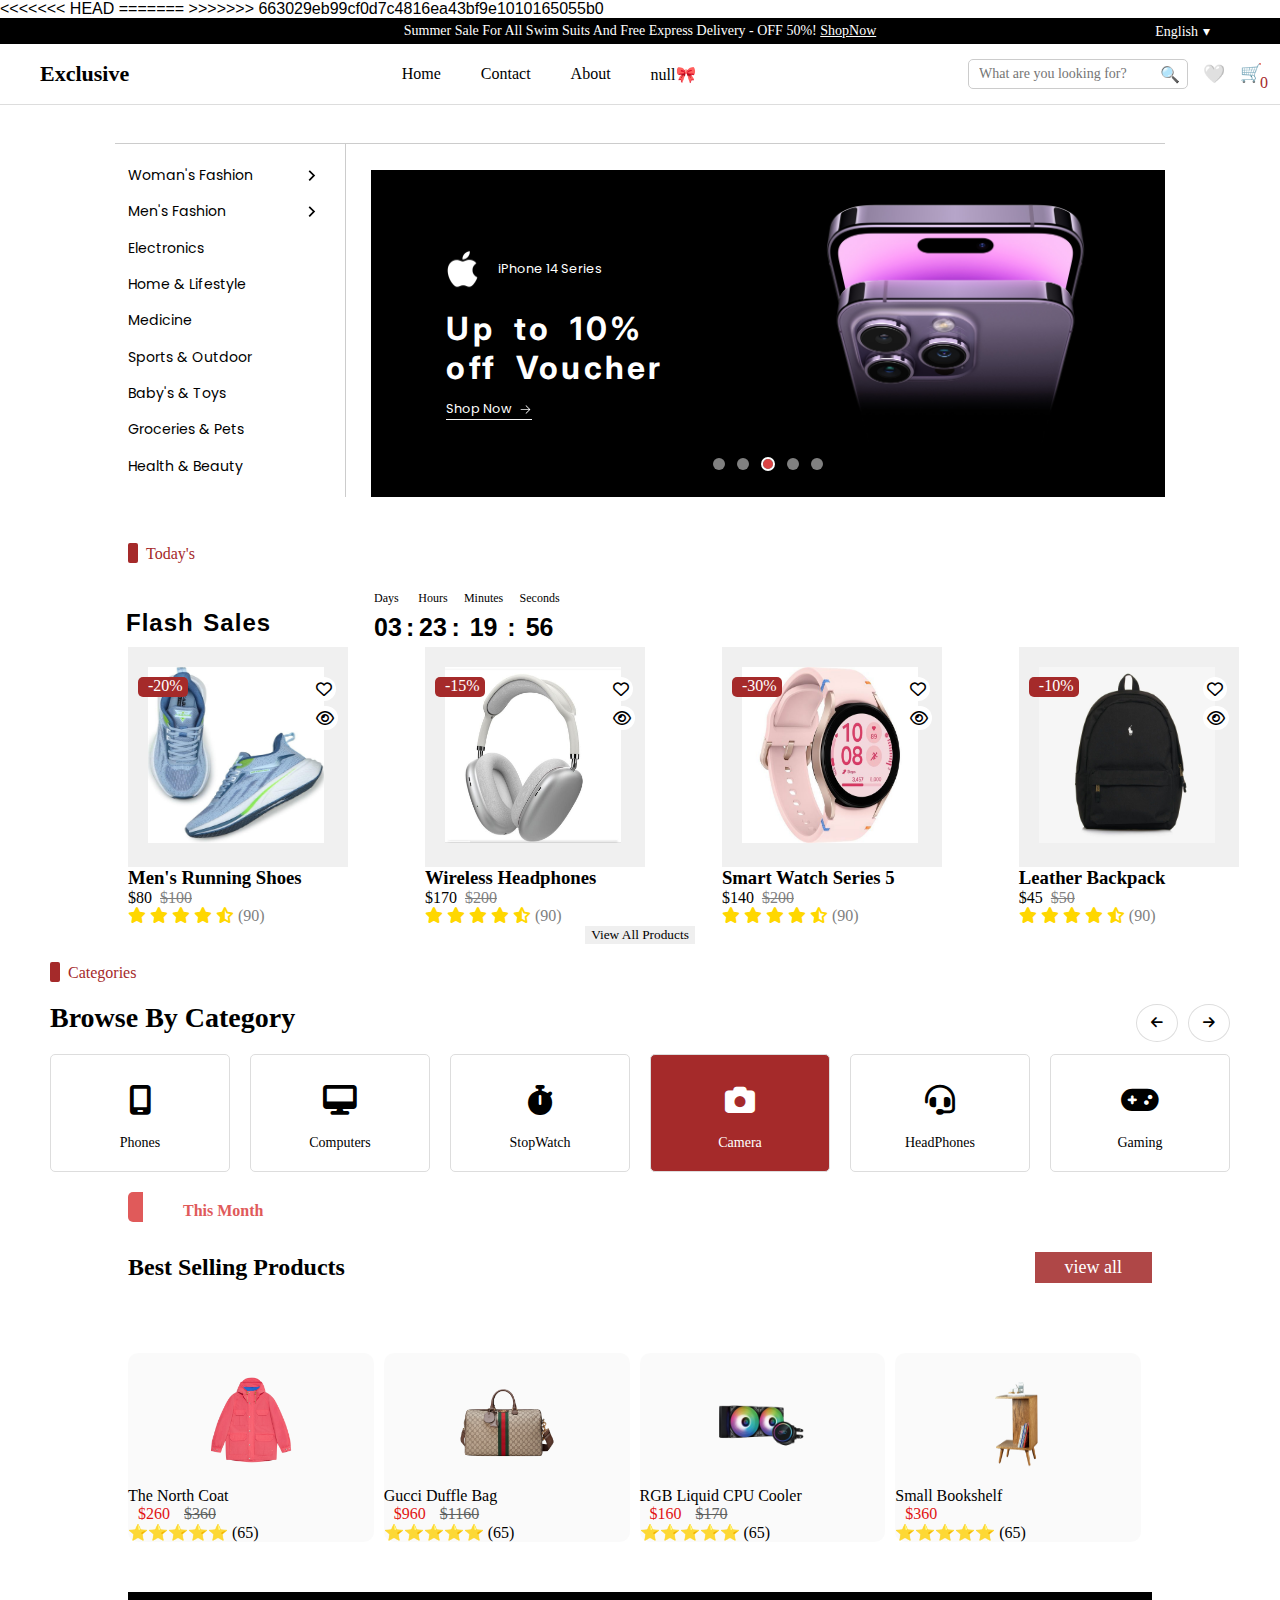
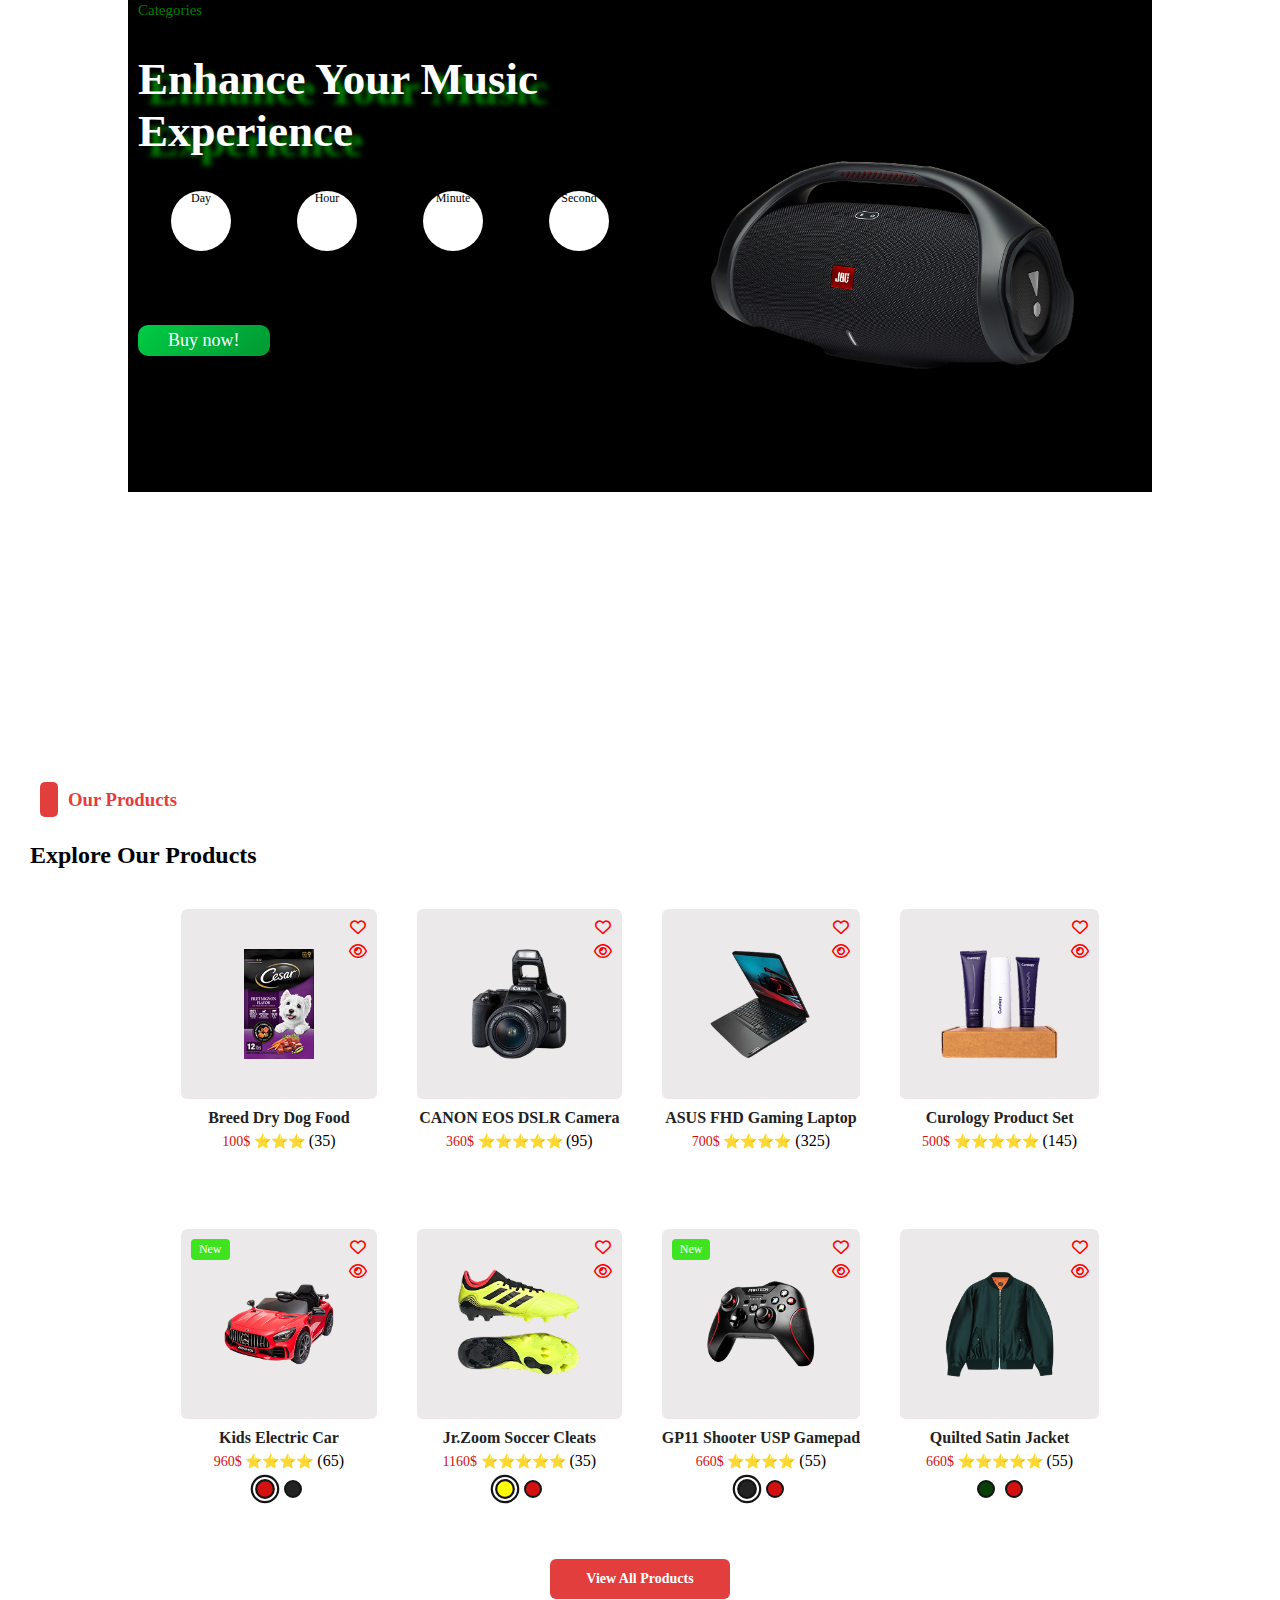
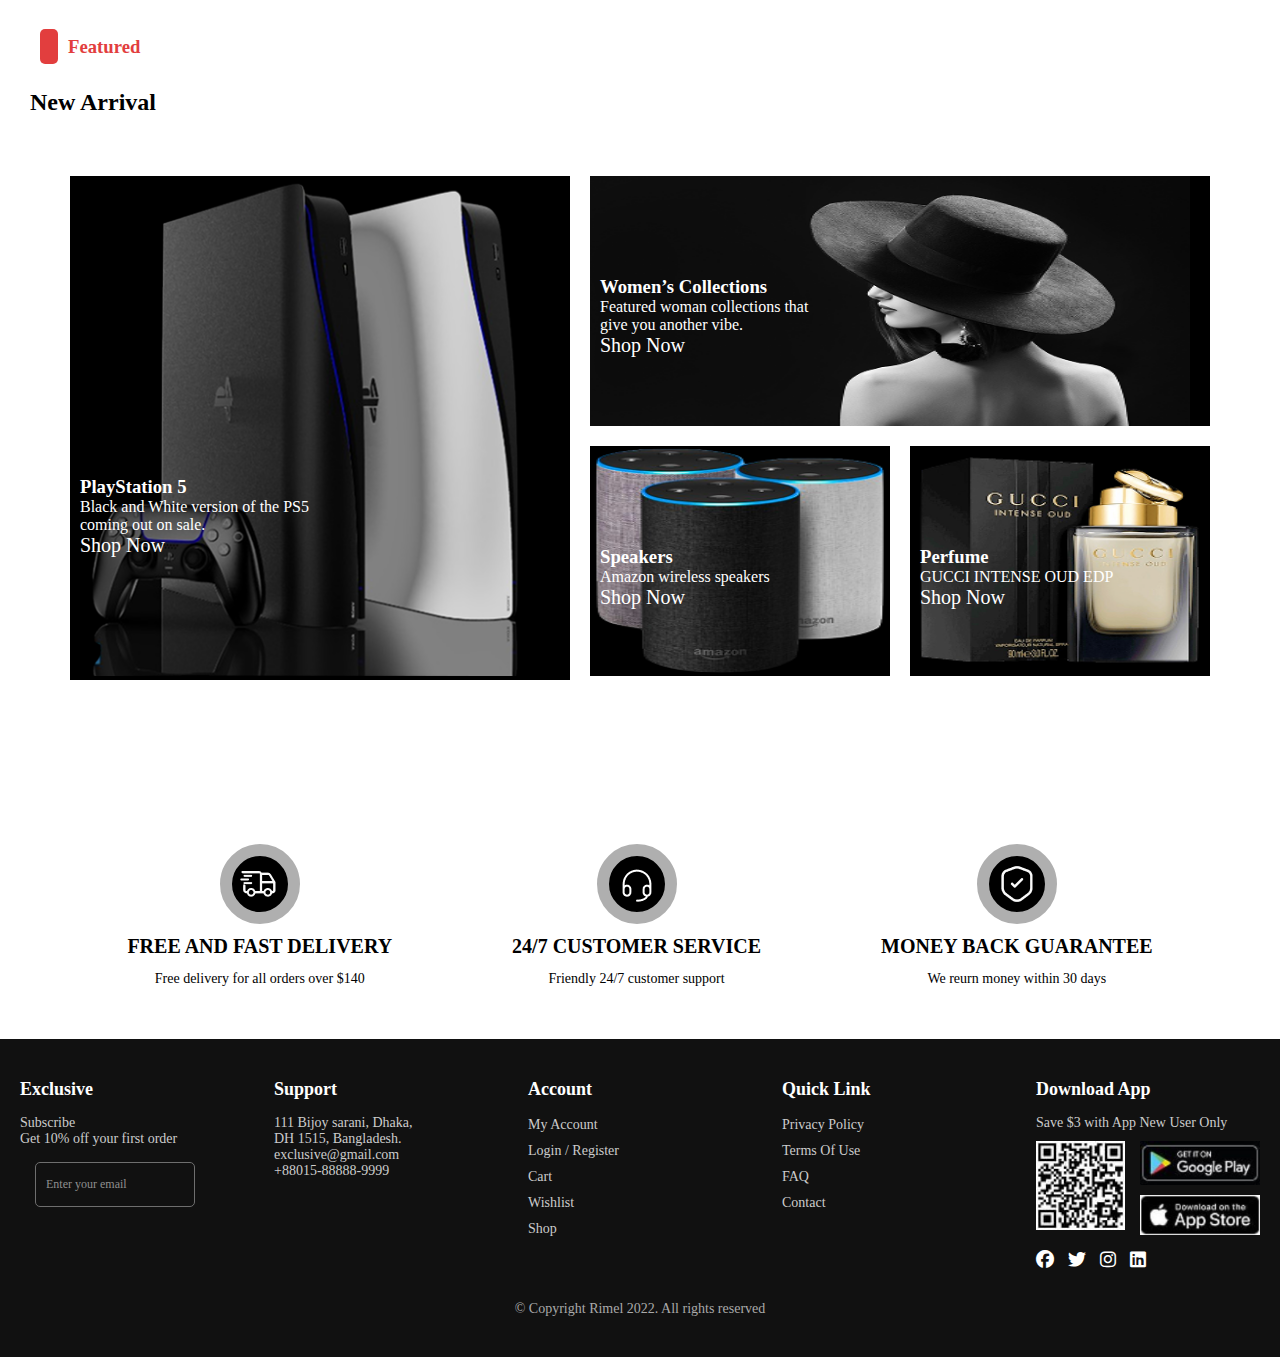
<file: index.html>
<!DOCTYPE html>
<html lang="en">

<head>
  <meta charset="UTF-8">
  <meta name="viewport" content="width=device-width, initial-scale=1.0">
<<<<<<< HEAD
  <title>Exclusive-E-Commerce</title>
=======
  <title>Document</title>
>>>>>>> 663029eb99cf0d7c4816ea43bf9e1010165055b0

  <link rel="stylesheet" href="css/Explore_sec.css">
  <link rel="stylesheet" href="https://cdnjs.cloudflare.com/ajax/libs/font-awesome/6.5.1/css/all.min.css">
  <script src="https://cdn.jsdelivr.net/npm/bootstrap@5.3.3/dist/js/bootstrap.bundle.min.js"></script>
  <link rel="stylesheet" href="css/Flash_Sales.css">
  <link rel="stylesheet" href="css/header.css">
  <link rel="stylesheet" href="css/footer.css">

  <!-- Ahmed -->
  <link rel="stylesheet" href="css/ListandBanner.css">
  <link rel="preconnect" href="https://fonts.googleapis.com">
  <link rel="preconnect" href="https://fonts.gstatic.com" crossorigin>
  <link
    href="https://fonts.googleapis.com/css2?family=Inter:ital,opsz,wght@0,14..32,100..900;1,14..32,100..900&display=swap"
    rel="stylesheet">
  <link rel="preconnect" href="https://fonts.googleapis.com">
  <link rel="preconnect" href="https://fonts.gstatic.com" crossorigin>
  <link
    href="https://fonts.googleapis.com/css2?family=Inter:ital,opsz,wght@0,14..32,100..900;1,14..32,100..900&family=Poppins:ital,wght@0,100;0,200;0,300;0,400;0,500;0,600;0,700;0,800;0,900;1,100;1,200;1,300;1,400;1,500;1,600;1,700;1,800;1,900&display=swap"
    rel="stylesheet">

</head>

<body>
  <!-- ------------------------------------ Jana ------------------------------ -->
  <div class="header">
    <div class="top">
      Summer Sale For All Swim Suits And Free Express Delivery - OFF 50%!
      <u> ShopNow</u>
      <div class="word">English<span>▾</span></div>
    </div>
    <div class="mid">
      <div class="logo">Exclusive</div>

      <div class="links">
        <a href="index.html">Home</a>
        <a href="#">Contact</a>
        <a href="#">About</a>
        <a href="Register.html" class="signUP">Sign Up</a>
      </div>


      <div class="icons">
        <div class="search">
          <input type="text" class="search-box" placeholder="What are you looking for?">
          <span class="search-icon">🔍</span>
        </div>
        <span class="icon">🤍</span>
        <div class="shopping">
          <span class="icon" id="shopping_icon">🛒</span>
          <mark>0</mark>
        </div>
        <span class="icon icon_setting"><i id="setting_icon" class="fa-solid fa-bars"></i></span>
      </div>



      <div class="setting">
        <span class="delete_cart"><i id="DSetting" class="fa-solid fa-xmark"></i></span>
        <div class="links">
          <a href="index.html">Home</a>
          <a href="#">Contact</a>
          <a href="#">About</a>
          <a href="Register.html" class="signUP">Sign Up</a>
        </div>
        <div class="search">
          <input type="text" class="search-box" placeholder="What are you looking for?">
          <span class="search-icon">🔍</span>
        </div>
      </div>

    </div>
  </div>

  <!-- ------------------------------------ Ahmed ------------------------------ -->
  <div class="container">
    <div class="list">
      <ul>
        <li class="has-submenu">Woman's Fashion <svg width="40" height="11" class="hh" viewBox="0 0 8 13" fill="none"
            xmlns="http://www.w3.org/2000/svg">
            <path d="M4.95 6.63597L0 1.68597L1.414 0.271973L7.778 6.63597L1.414 13L0 11.586L4.95 6.63597Z"
              fill="black" />
          </svg>
          <ul class="submenu">
            <li>Dresses</li>
            <li>Shoes</li>
            <li>Bags</li>
          </ul>
        </li>
        <li class="has-submenu">Men's Fashion<svg width="40" height="11" viewBox="0 0 8 13" fill="none"
            xmlns="http://www.w3.org/2000/svg">
            <path d="M4.95 6.63597L0 1.68597L1.414 0.271973L7.778 6.63597L1.414 13L0 11.586L4.95 6.63597Z"
              fill="black" />
          </svg>
          <ul class="submenu">
            <li>T-Shirts</li>
            <li>Jeans</li>
            <li>Jackets</li>
          </ul>
        </li>
        <li>Electronics</li>
        <li>Home & Lifestyle</li>
        <li>Medicine</li>
        <li>Sports & Outdoor</li>
        <li>Baby's & Toys</li>
        <li>Groceries & Pets</li>
        <li>Health & Beauty</li>
      </ul>
    </div>
    <div class="banner">

      <div class="banner-text">
        <p class="subtitle"><img src="images/apple.png" alt="apple" class="apple-logo">iPhone 14 Series</p>
        <h2>Up to 10% off Voucher</h2>
        <a href="#"> Shop Now <img src="images/arrow.png" alt="arrow"></a>
        <div class="circles">
          <svg width="110" height="14" viewBox="0 0 110 14" fill="none" xmlns="http://www.w3.org/2000/svg">
            <circle opacity="0.5" cx="6" cy="7" r="6" fill="white" />
            <circle opacity="0.5" cx="30" cy="7" r="6" fill="white" />
            <circle cx="55" cy="7" r="5" fill="#DB4444" />
            <circle cx="55" cy="7" r="6" stroke="white" stroke-width="2" />
            <circle opacity="0.5" cx="80" cy="7" r="6" fill="white" />
            <circle opacity="0.5" cx="104" cy="7" r="6" fill="white" />
          </svg>
        </div>
      </div>
      <img src="images/iphone.jpg" alt="iPhone 14" class="iphone-logo">
    </div>
  </div>
  <!-- ------------------------------------ Roqia ------------------------------ -->
  <div class="Flash_Sales_container">
    <div class="cart">
      <span class="delete_cart"><i id="DCart" class="fa-solid fa-xmark"></i></span>
      <h2>Your Cart</h2>
      <div class="cart_parent">
        <br>
      </div>
      <hr>
      <div class="Total_price">
        <span>Total : $</span>
        <span class="total_number">0</span>
      </div>
      <center> <button>Buy Now</button></center>
    </div>
    <div class="Flash_Sales_title">
      <p>Today's</p><br><br>
      <div>
        <h2>Flash Sales</h2>
        <table>
          <tr>
            <td>Days</td>
            <td>&nbsp;</td>
            <td>Hours</td>
            <td>&nbsp;</td>
            <td>Minutes</td>
            <td>&nbsp;</td>
            <td>Seconds</td>

          </tr>
          <tr>
            <th>03</th>
            <th>:</th>
            <th>23</th>
            <th>:</th>
            <th>19</th>
            <th>:</th>
            <th>56</th>
          </tr>
        </table>

      </div>
    </div>
    <div class="Flash_Sales">

    </div>



  </div>
  <center> <button id="viewMore">View All Products</button> </center>
  <!-- ------------------------------------ Aya ------------------------------ -->

  <div class="categories">
    <div class="red-box"></div>
    <span>Categories</span>

  </div>

  <h2 class="h2">Browse By Category</h2>

  <div class="categories-container">
    <div class="big-box">
      <div class="box">
        <i class="fa-solid fa-mobile-screen"></i>
        <p>Phones</p>
      </div>
      <div class="box">
        <i class="fa-solid fa-desktop"></i>
        <p>Computers</p>
      </div>
      <div class="box">
        <i class="fas fa-stopwatch"></i>
        <p>StopWatch</p>
      </div>
      <div class="box" id="camera">
        <i class="fa-solid fa-camera"></i>
        <p>Camera</p>
      </div>
      <div class="box">
        <i class="fa-solid fa-headset"></i>
        <p>HeadPhones</p>
      </div>
      <div class="box">
        <i class="fa-solid fa-gamepad"></i>
        <p>Gaming</p>
      </div>
    </div>

    <div class="arrows">
      <button><i class="fa-solid fa-arrow-left"></i></button>
      <button><i class="fa-solid fa-arrow-right"></i></button>
    </div>
  </div>
  <!-- ------------------------------------Hoda ------------------------------ -->
    <div class="section5">
        <div class="month"> <b>this month</b></div>
        <div class="btnview">
            <h2 class="head">best selling products </h2>
            <button class="btn">view all</button>
        </div>

        <div class="section5_images">
            <div class="section5_child jacket">
                <center><img class="content" src="images/jacket.png" alt="jacket" loading="lazy"></center>
                <div class="icons">
                    <p class="icon1"><i class="fa-regular fa-heart"></i></p>
                    <p class="icon2"><i class="fa-regular fa-eye"></i></p>
                </div>
                <div class="desc">
                    <p>the north coat </p>
                    <span class="nprice">$260</span>
                    <span class="oprice">$360</span>
                    <p>⭐⭐⭐⭐⭐ (65)</p>
                </div>
            </div>

            <div class="section5_child bags">
                <center><img class="content" src="images/bag.png" alt="bag" loading="lazy"></center>
                <div class="icons">
                    <p class="icon3"><i class="fa-regular fa-heart"></i></p>
                    <p class="icon4"><i class="fa-regular fa-eye"></i></p>
                </div>
                <div class="desc">
                    <p>gucci duffle bag </p>
                    <span class="nprice">$960</span>
                    <span class="oprice">$1160</span>
                    <p>⭐⭐⭐⭐⭐ (65)</p>
                </div>
            </div>

            <div class="section5_child shelf">
                <center><img class="content" src="images/RGB.png" alt="shelf" loading="lazy"></center>
                <div class="icons">
                    <p class="icon1"><i class="fa-regular fa-heart"></i></p>
                    <p class="icon2"><i class="fa-regular fa-eye"></i></p>
                </div>
                <div class="desc">
                    <p>RGB liquid CPU cooler </p>
                    <span class="nprice">$160</span>
                    <span class="oprice">$170</span>
                    <p>⭐⭐⭐⭐⭐ (65)</p>
                </div>
            </div>

            <div class="section5_child rgb">
                <center><img class="content" src="images/book shelf.png" alt="rgb" loading="lazy"></center>
                <div class="icons">
                    <p class="icon1"><i class="fa-regular fa-heart"></i></p>
                    <p class="icon2"><i class="fa-regular fa-eye"></i></p>
                </div>
                <div class="desc">
                    <p>small bookshelf </p>
                    <span class="nprice">$360</span>
                    <p>⭐⭐⭐⭐⭐ (65)</p>
                </div>
            </div>

        </div>
        <div class="jbl">
            <div class="speaker">
                <p class="title">categories</p><br>
                <h2>enhance your music experience</h2><br>




                <div class="flextimer">
                    <div  class="time">
                        <p id="day"></p>
                        <p class="circle">day</p>
                    </div>
                    <div  class="time">
                        <p id="hour"></p>
                        <p class="circle">hour</p>
                    </div>
                    <div  class="time">
                        <p id="minute"></p>
                        <p class="circle">minute</p>
                    </div>
                    <div  class="time">
                        <p id="second"></p>
                        <p class="circle">second</p>
                    </div>
                </div><br><br>
                <button class="buy">Buy now!</button>
            </div>
              <img class="speak" src="images/JBL speaker.png" alt="JBL" loading="lazy">
        </div>
    </div>

  <!-- ------------------------------------ soha ------------------------------ -->
  <div class="d6 " >
    <!-- Section Header -->
    <div class="h_sec6">
      <div class="bar"></div>
      <h3>Our Products</h3>
    </div>
    <!-- <div class="mode">
       <i id="dark" class="fa-solid fa-moon"></i>
       <i id="light" class= "fa-solid fa-sun"></i>
   </div> -->
    <div id="#txt1">
      <h2>Explore Our Products</h2>
    </div>
    <!-- Products Grid -->
    <div class="products">
      <div class="product">
        <div class="products-container">
          <div class="icons">
            <i class="fa-slab fa-regular fa-heart"></i>
            <i class="fa-slab fa-regular fa-eye"></i>
          </div>
          <img src="img/71RdoeXxtrL 1.png" alt="Breed Dry Dog Food">
          <div class="hidden-txt"><button>Add To Cart</button></div>
        </div>
        <p>Breed Dry Dog Food</p>
        <span>100$ ⭐⭐⭐</span>
        (35)

      </div>

      <div class="product">
        <div class="products-container">
          <div class="icons">
            <i class="fa-slab fa-regular fa-heart"></i>
            <i class="fa-slab fa-regular fa-eye"></i>
          </div>
          <img src="img/eos-250d-03-500x500 1.png" alt="Canon Camera">
          <div class="hidden-txt"><button>Add To Cart</button></div>
        </div>
        <p>CANON EOS DSLR Camera</p>
        <span>360$ ⭐⭐⭐⭐⭐ </span>
        (95)
      </div>

      <div class="product">
        <div class="products-container">
          <div class="icons">
            <i class="fa-slab fa-regular fa-heart"></i>
            <i class="fa-slab fa-regular fa-eye"></i>
          </div>
          <img src="img/ideapad-gaming-3i-01-500x500 1.png" alt="Gaming Laptop">
          <div class="hidden-txt"><button>Add To Cart</button></div>
        </div>
        <p>ASUS FHD Gaming Laptop</p>
        <span>700$ ⭐⭐⭐⭐</span>
        (325)
      </div>

      <div class="product">
        <div class="products-container">
          <div class="icons">
            <i class="fa-slab fa-regular fa-heart"></i>
            <i class="fa-slab fa-regular fa-eye"></i>
          </div>
          <img src="img/curology-j7pKVQrTUsM-unsplash 1.png" alt="Curology Set">
          <div class="hidden-txt"><button>Add To Cart</button></div>
        </div>
        <p>Curology Product Set</p>
        <span>500$ ⭐⭐⭐⭐⭐</span>
        (145)
      </div>

      <div class="product">
        <div class="products-container">
          <div class="icons">
            <i class="fa-slab fa-regular fa-heart"></i>
            <i class="fa-slab fa-regular fa-eye"></i>
          </div>
          <div class="new">New</div>
          <img src="img/Frame 608.png" alt="Kids Car">
          <div class="hidden-txt"><button>Add To Cart</button></div>
        </div>
        <p>Kids Electric Car</p>
        <span>960$ ⭐⭐⭐⭐</span>
        (65)
        <div class="color-option">
          <input type="radio" name="color1" id="color1">
          <input type="radio" name="color1" id="color2">
        </div>
      </div>

      <div class="product">
        <div class="products-container">
          <div class="icons">
            <i class="fa-slab fa-regular fa-heart"></i>
            <i class="fa-slab fa-regular fa-eye"></i>
          </div>
          <img src="img/Copa_Sense 1.png" alt="Soccer Cleats">
          <div class="hidden-txt"><button>Add To Cart</button></div>
        </div>
        <p>Jr.Zoom Soccer Cleats</p>
        <span>1160$ ⭐⭐⭐⭐⭐</span>
        (35)
        <div class="color-option">
          <input type="radio" name="color1" id="color3">
          <input type="radio" name="color1" id="color4">
        </div>
      </div>

      <div class="product">
        <div class="products-container">
          <div class="new">New</div>
          <div class="icons">
            <i class="fa-slab fa-regular fa-heart"></i>
            <i class="fa-slab fa-regular fa-eye"></i>
          </div>
          <img src="img/Frame 608 (1).png" alt="Gamepad">
          <div class="hidden-txt"><button>Add To Cart</button></div>
        </div>
        <p>GP11 Shooter USP Gamepad</p>
        <span>660$ ⭐⭐⭐⭐</span>
        (55)
        <div class="color-option">
          <input type="radio" name="color1" id="color5">
          <input type="radio" name="color1" id="color6">
        </div>
      </div>


      <div class="product">
        <div class="products-container">
          <div class="icons">
            <i class="fa-slab fa-regular fa-heart"></i>
            <i class="fa-slab fa-regular fa-eye"></i>
          </div>
          <img src="img/Frame 608 (2).png" alt="Jacket">
          <div class="hidden-txt"><button>Add To Cart</button></div>
        </div>
        <p>Quilted Satin Jacket</p>
        <span>660$ ⭐⭐⭐⭐⭐</span>
        (55)
        <div class="color-option">
          <input type="radio" name="color1" id="color7">
          <input type="radio" name="color1" id="color8">
        </div>
      </div>
    
    </div>
      <!-- View All Button -->
      <center><button class="view_btn">View All Products</button></center>
    <!-- New Arrival Section -->
    <div class="h_sec6">
      <div class="bar"></div>
      <h3>Featured</h3>
    </div>
    <h2 id="txt1">New Arrival</h2>
    <div class="new_arrival">
      <div class="arrival" id="A1">
        <div class="txt2">
          <h3>PlayStation 5</h3>
          <p>Black and White version of the PS5 <br> coming out on sale.</p>
          <a href=#>Shop Now</a>
        </div>
        <img src="img/ps5-slim-goedkope-playstation_large 1.png" alt="">
      </div>
      <div class="arrival" id="A2">
        <div class="txt3">
          <h3>Women’s Collections</h3>
          <p>Featured woman collections that <br> give you another vibe.</p>
          <a href="view-product.html">Shop Now</a>
        </div>
        <img src="img/attractive-woman-wearing-hat-posing-black-background 1.png" alt="">
      </div>
      <div class="arrival" id="A3">
        <div class="txt4">
          <h3>Speakers</h3>
          <p>Amazon wireless speakers</p>
          <a href=#>Shop Now</a>
        </div>
        <img src="img/69-694768_amazon-echo-png-clipart-transparent-amazon-echo-png 1.png" alt="">
      </div>
      <div class="arrival" id="A4">
        <div class="txt5">
          <h3>Perfume</h3>
          <p>GUCCI INTENSE OUD EDP</p>
          <a href=#>Shop Now</a>
        </div>
        <img src="img/Frame 706.png" alt="">
      </div>
    </div>
    <!-- icons section -->
    <div class="sec6-icons">
      <div class="icon-box-container">
        <span class="icon-box">
          <img src="img/icon-delivery.png" alt="">
        </span>
        <span class="icon-heading">FREE AND FAST DELIVERY</span>
        <span class="icon-sub-heading">Free delivery for all orders over $140</span>
      </div>
      <div class="icon-box-container">
        <span class="icon-box">
          <img src="img/Icon-Customer service.png" alt="">
        </span>
        <span class="icon-heading">24/7 CUSTOMER SERVICE</span>
        <span class="icon-sub-heading">Friendly 24/7 customer support</span>
      </div>
      <div class="icon-box-container">
        <span class="icon-box">
          <img src="img/Icon-secure.png" alt="">
        </span>
        <span class="icon-heading">MONEY BACK GUARANTEE</span>
        <span class="icon-sub-heading">We reurn money within 30 days</span>
      </div>
    </div>
</div>
    <!-- ----------------Aya -------------------------- -->
  <footer class="footer">
    <div class="footer-container">

      
      <div class="footer-col">
        <h3>Exclusive</h3>
        <p>Subscribe</p>
        <p>Get 10% off your first order</p>


        <div class="email-input">
    <input type="email" placeholder="Enter your email">
  </div>
        
      </div>

      
      <div class="footer-col">
        <h3>Support</h3>
        <p>111 Bijoy sarani, Dhaka,<br> DH 1515, Bangladesh.</p>
        <p>exclusive@gmail.com</p>
        <p>+88015-88888-9999</p>
      </div>

     
      <div class="footer-col">
        <h3>Account</h3>
        <ul>
          <li><a href="#">My Account</a></li>
          <li><a href="#">Login / Register</a></li>
          <li><a href="#">Cart</a></li>
          <li><a href="#">Wishlist</a></li>
          <li><a href="#">Shop</a></li>
        </ul>
      </div>

      
      <div class="footer-col">
        <h3>Quick Link</h3>
        <ul>
          <li><a href="#">Privacy Policy</a></li>
          <li><a href="#">Terms Of Use</a></li>
          <li><a href="#">FAQ</a></li>
          <li><a href="#">Contact</a></li>
        </ul>
      </div>

    
      <div class="footer-col">
        <h3>Download App</h3>
        <p>Save $3 with App New User Only</p>

        <div class="app-section">
          <img src="images/QRcode.jpg" alt="QR Code" class="qr">

          <div class="app-links">
            <img src="images/google play.jpg" alt="Google Play">
            <img src="images/App store.jpg" alt="App Store">
            
        </div>
    </div>

        <div class="social-icons">
          <a href="#"><i class="fa-brands fa-facebook"></i></a>
          <a href="#"><i class="fa-brands fa-twitter"></i></a>
          <a href="#"><i class="fa-brands fa-instagram"></i></a>
          <a href="#"><i class="fa-brands fa-linkedin"></i></a>
        </div>
      </div>
    </div>

    <div class="footer-bottom">
      <p>© Copyright Rimel 2022. All rights reserved</p>
    </div>
  </footer>
  

  <script src="script/main.js"></script>
  <script src="script/section.js"></script>
  <script src="script/header.js"></script>
  <script src="script/Explore_sec.js"></script>
  <script src="script/Login_Register.js"></script>
  <script src="script/script.js"></script>
  <script src="https://cdn.jsdelivr.net/npm/bootstrap@5.3.3/dist/js/bootstrap.bundle.min.js"></script>
</body>

</html>
</file>
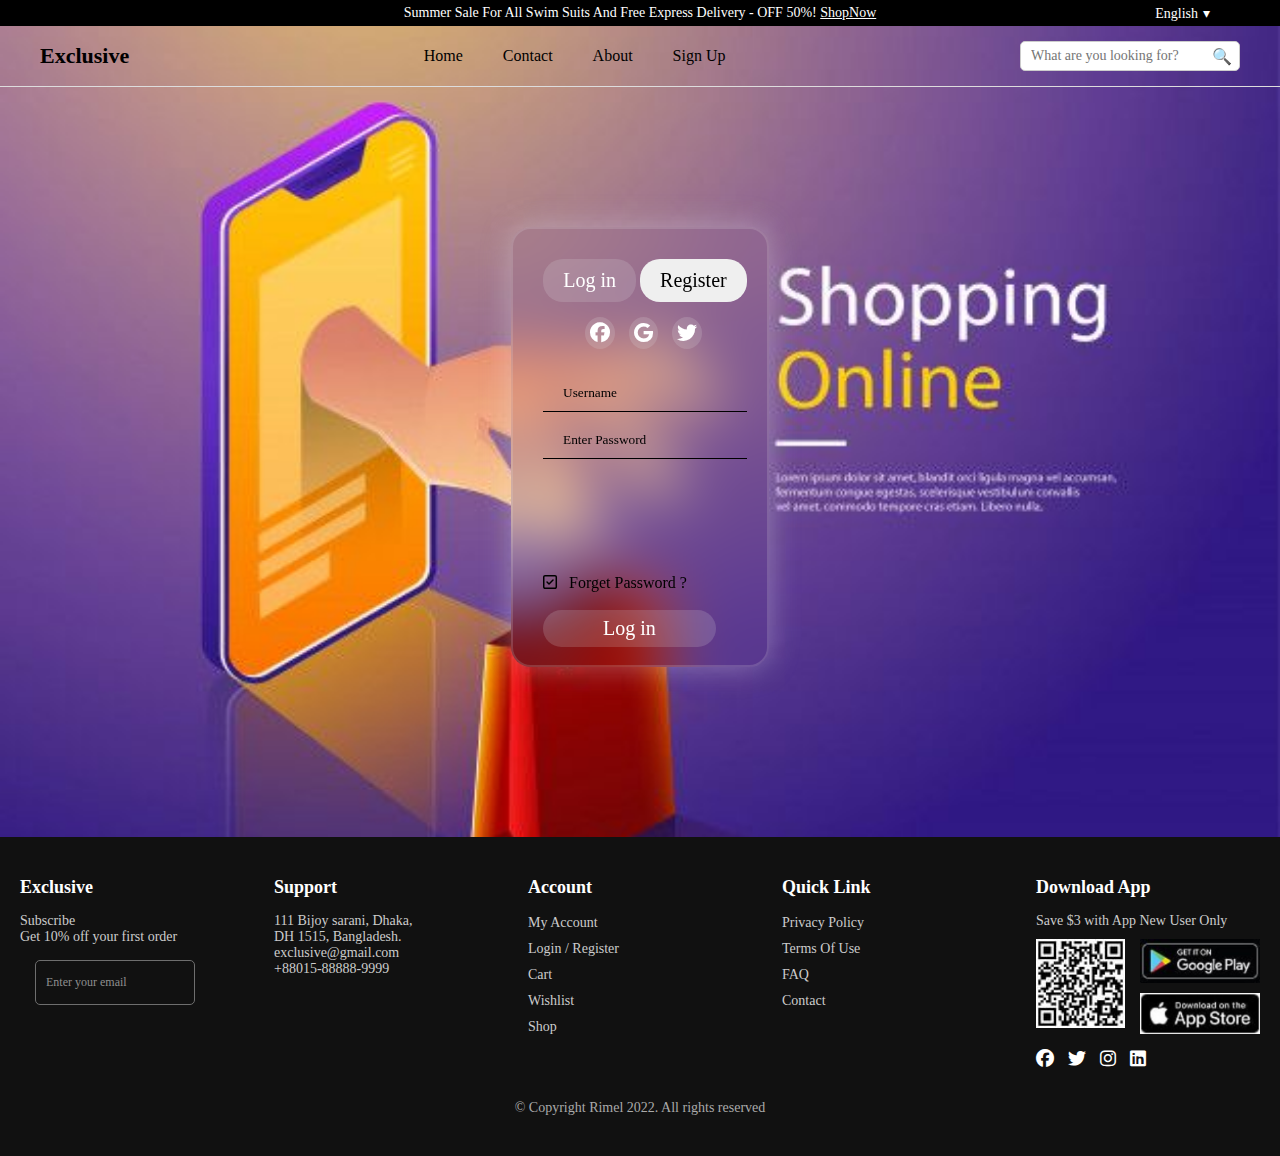
<file: login.html>
<!DOCTYPE html>
<html lang="en">

<head>
  <meta charset="UTF-8">
  <meta name="viewport" content="width=device-width, initial-scale=1.0">
  <title>Project</title>
  <link rel="stylesheet" href="css/Flash_Sales.css">
  <link rel="stylesheet" href="css/header.css">
  <link rel="stylesheet" href="css/footer.css">
  <link rel="stylesheet" href="https://cdnjs.cloudflare.com/ajax/libs/font-awesome/6.5.1/css/all.min.css">
</head>
<body>
<div class="header_container">
  <div class="top">
        Summer Sale For All Swim Suits And Free Express Delivery - OFF 50%!
        <u> ShopNow</u>
        <div class="word">English<span>▾</span></div>
    </div>
    <div class="mid">
        <div class="logo">Exclusive</div>
     
        <div class="links">
            <a href="index.html">Home</a>
            <a href="#">Contact</a>
            <a href="#">About</a>
            <a href="Register.html" class="signUP">Sign Up</a>
        </div>


        <div class="icons">
            <div class="search">
                <input type="text" class="search-box" placeholder="What are you looking for?">
                <span class="search-icon">🔍</span>
            </div>
           
           <span class="icon icon_setting" ><i id="setting_icon" class="fa-solid fa-bars"></i></span>
        </div>
      
              

          <div class="setting">
            <span class="delete_cart"><i id="DSetting" class="fa-solid fa-xmark"></i></span>
          <div class="links">
            <a href="index.html">Home</a>
            <a href="#">Contact</a>
            <a href="#">About</a>
            <a href="Register.html" class="signUP">Sign Up</a>
         </div>
           <div class="search">
                <input type="text" class="search-box" placeholder="What are you looking for?">
                <span class="search-icon">🔍</span>
            </div>
        </div>
        
    </div>

  <div class="Login_Register_container">
    <div class="Login_Register_body">
      <center>
        <button class="colourful" onclick=log()><a class="log">Log in</a></button> <button class="black"
          onclick=Reg()><a class="Reg">Register</a></button>
        <nav>
          <a href="#"><i class="fa-brands fa-facebook"></i></a>
          <a href="#"><i class="fa-brands fa-google"></i></a>
          <a href="#"><i class="fa-brands fa-twitter"></i></a>
        </nav>
      </center>
      <form>
        <input class="input" type="text" placeholder="Username"><br>
        <input class="input" type="password" placeholder="Enter Password">
      </form>
      <div class="end">
        <p><i class="fa-regular fa-square-check"></i> &nbsp; Forget Password ?</p><br>
        <center><button onclick=sendLogIn()>Log in</button></center><br>
      </div>
    </div>
    

  </div>
    <!-- ----------------Aya -------------------------- -->
  <footer class="footer">
    <div class="footer-container">

      
      <div class="footer-col">
        <h3>Exclusive</h3>
        <p>Subscribe</p>
        <p>Get 10% off your first order</p>


        <div class="email-input">
    <input type="email" placeholder="Enter your email">
  </div>
        
      </div>

      
      <div class="footer-col">
        <h3>Support</h3>
        <p>111 Bijoy sarani, Dhaka,<br> DH 1515, Bangladesh.</p>
        <p>exclusive@gmail.com</p>
        <p>+88015-88888-9999</p>
      </div>

     
      <div class="footer-col">
        <h3>Account</h3>
        <ul>
          <li><a href="#">My Account</a></li>
          <li><a href="#">Login / Register</a></li>
          <li><a href="#">Cart</a></li>
          <li><a href="#">Wishlist</a></li>
          <li><a href="#">Shop</a></li>
        </ul>
      </div>

      
      <div class="footer-col">
        <h3>Quick Link</h3>
        <ul>
          <li><a href="#">Privacy Policy</a></li>
          <li><a href="#">Terms Of Use</a></li>
          <li><a href="#">FAQ</a></li>
          <li><a href="#">Contact</a></li>
        </ul>
      </div>

    
      <div class="footer-col">
        <h3>Download App</h3>
        <p>Save $3 with App New User Only</p>

        <div class="app-section">
          <img src="images/QRcode.jpg" alt="QR Code" class="qr">

          <div class="app-links">
            <img src="images/google play.jpg" alt="Google Play">
            <img src="images/App store.jpg" alt="App Store">
            
        </div>
    </div>

        <div class="social-icons">
          <a href="#"><i class="fa-brands fa-facebook"></i></a>
          <a href="#"><i class="fa-brands fa-twitter"></i></a>
          <a href="#"><i class="fa-brands fa-instagram"></i></a>
          <a href="#"><i class="fa-brands fa-linkedin"></i></a>
        </div>
      </div>
    </div>

    <div class="footer-bottom">
      <p>© Copyright Rimel 2022. All rights reserved</p>
    </div>
  </footer>
  
</div>
  <script src="https://cdn.jsdelivr.net/npm/bootstrap@5.3.3/dist/js/bootstrap.bundle.min.js"></script>
  <script src="script/header.js"></script>
   <script src="script/Login_Register.js"></script>

</body>

</html>
</file>
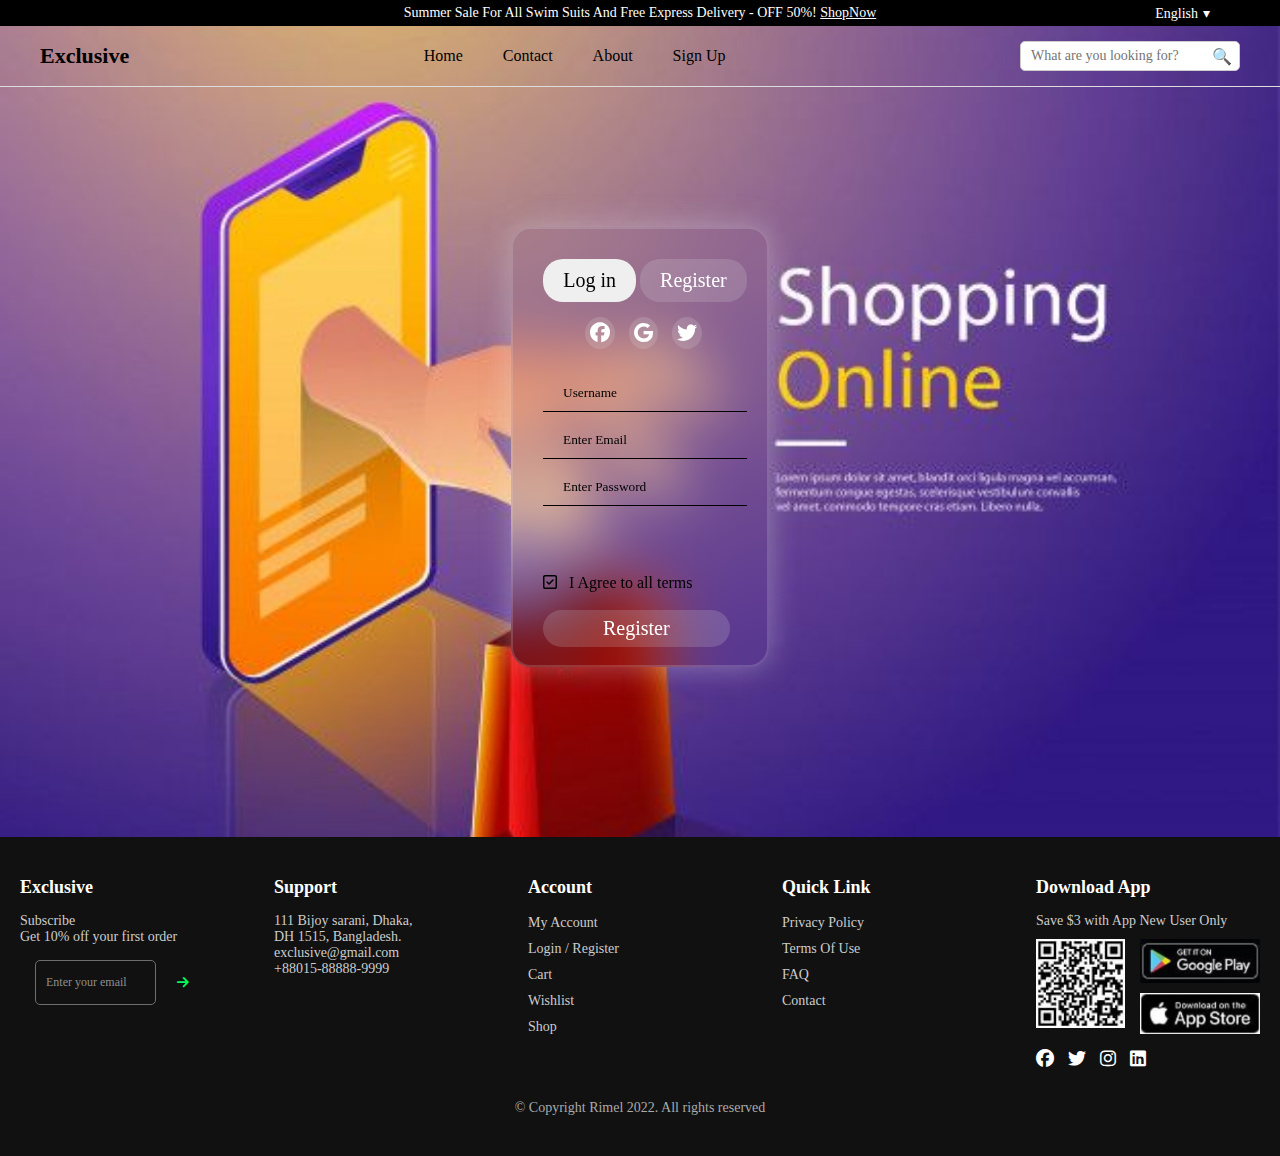
<file: Register.html>
<!DOCTYPE html>
<html lang="en">

<head>
  <meta charset="UTF-8">
  <meta name="viewport" content="width=device-width, initial-scale=1.0">
  <title>Project</title>
  <link rel="stylesheet" href="css/Flash_Sales.css">
   <link rel="stylesheet" href="css/footer.css">
  <link rel="stylesheet" href="https://cdnjs.cloudflare.com/ajax/libs/font-awesome/6.5.1/css/all.min.css"> 
  <link rel="stylesheet" href="css/header.css">

</head>

<body>
  <div class="header_container">

 <div class="top">
        Summer Sale For All Swim Suits And Free Express Delivery - OFF 50%!
        <u> ShopNow</u>
        <div class="word">English<span>▾</span></div>
    </div>
    <div class="mid">
        <div class="logo">Exclusive</div>
     
        <div class="links">
            <a href="index.html">Home</a>
            <a href="#">Contact</a>
            <a href="#">About</a>
            <a href="Register.html" class="signUP">Sign Up</a>
        </div>


        <div class="icons">
            <div class="search">
                <input type="text" class="search-box" placeholder="What are you looking for?">
                <span class="search-icon">🔍</span>
            </div>
           
           <span class="icon icon_setting" ><i id="setting_icon" class="fa-solid fa-bars"></i></span>
        </div>
      
              

          <div class="setting">
            <span class="delete_cart"><i id="DSetting" class="fa-solid fa-xmark"></i></span>
          <div class="links">
            <a href="index.html">Home</a>
            <a href="#">Contact</a>
            <a href="#">About</a>
            <a href="Register.html" class="signUP">Sign Up</a>
         </div>
           <div class="search">
                <input type="text" class="search-box" placeholder="What are you looking for?">
                <span class="search-icon">🔍</span>
            </div>
        </div>
        
    </div>

  <div class="Login_Register_container">
    <div class="Login_Register_body">
      <center>
        <button class="black" onclick=log()><a class="log">Log in</a></button> <button class="colourful"
          onclick=Reg()><a class="Reg">Register</a></button>
        <nav>
          <a href="#"><i class="fa-brands fa-facebook"></i></a>
          <a href="#"><i class="fa-brands fa-google"></i></a>
          <a href="#"><i class="fa-brands fa-twitter"></i></a>
        </nav>
      </center>
      <form>
        <input class="Rinput" type="text" placeholder="Username"><br>
        <input type="email" placeholder="Enter Email"> <br>
        <input class="Rinput" type="password" placeholder="Enter Password"><br><br><br>
      </form>
      <div class="end">
        <p><i class="check fa-regular fa-square-check"></i> &nbsp; I Agree to all terms</p><br>
        <center><button onclick=sendRegister()>Register</button></center><br>
      </div>
    </div>
    

  </div>
    <!-- ----------------Aya -------------------------- -->
  <footer class="footer">
    <div class="footer-container">

      
      <div class="footer-col">
        <h3>Exclusive</h3>
        <p>Subscribe</p>
        <p>Get 10% off your first order</p>


        <div class="email-input">
    <input type="email" placeholder="Enter your email">
    <button><i class="fa-solid fa-arrow-right"></i></button>
  </div>
        
      </div>

      
      <div class="footer-col">
        <h3>Support</h3>
        <p>111 Bijoy sarani, Dhaka,<br> DH 1515, Bangladesh.</p>
        <p>exclusive@gmail.com</p>
        <p>+88015-88888-9999</p>
      </div>

     
      <div class="footer-col">
        <h3>Account</h3>
        <ul>
          <li><a href="#">My Account</a></li>
          <li><a href="#">Login / Register</a></li>
          <li><a href="#">Cart</a></li>
          <li><a href="#">Wishlist</a></li>
          <li><a href="#">Shop</a></li>
        </ul>
      </div>

      
      <div class="footer-col">
        <h3>Quick Link</h3>
        <ul>
          <li><a href="#">Privacy Policy</a></li>
          <li><a href="#">Terms Of Use</a></li>
          <li><a href="#">FAQ</a></li>
          <li><a href="#">Contact</a></li>
        </ul>
      </div>

    
      <div class="footer-col">
        <h3>Download App</h3>
        <p>Save $3 with App New User Only</p>

        <div class="app-section">
          <img src="images/QRcode.jpg" alt="QR Code" class="qr">

          <div class="app-links">
            <img src="images/google play.jpg" alt="Google Play">
            <img src="images/App store.jpg" alt="App Store">
            
        </div>
    </div>

        <div class="social-icons">
          <a href="#"><i class="fa-brands fa-facebook"></i></a>
          <a href="#"><i class="fa-brands fa-twitter"></i></a>
          <a href="#"><i class="fa-brands fa-instagram"></i></a>
          <a href="#"><i class="fa-brands fa-linkedin"></i></a>
        </div>
      </div>
    </div>

    <div class="footer-bottom">
      <p>© Copyright Rimel 2022. All rights reserved</p>
    </div>
  </footer>
  

</div>
  <script src="https://cdn.jsdelivr.net/npm/bootstrap@5.3.3/dist/js/bootstrap.bundle.min.js"></script>
  <script src="script/header.js"></script>
   <script src="script/Login_Register.js"></script>
</body>

</html>
</file>
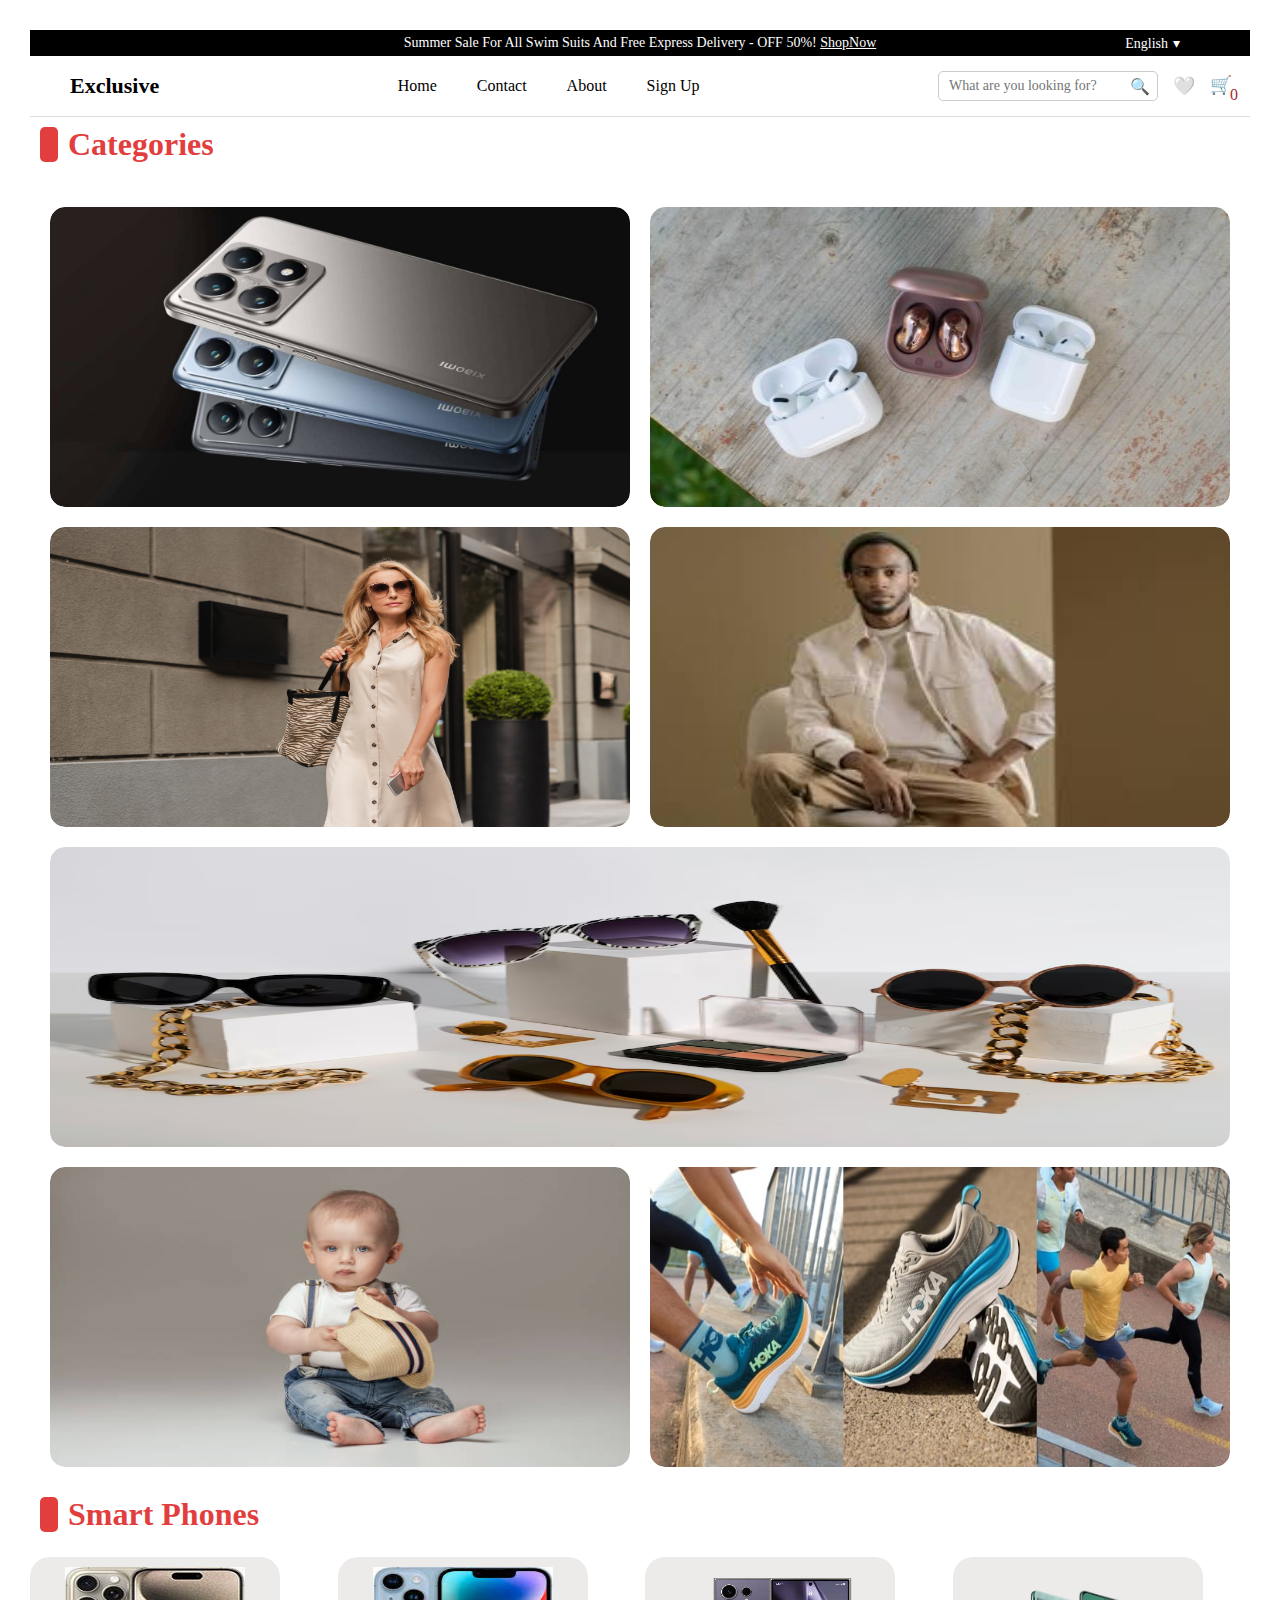
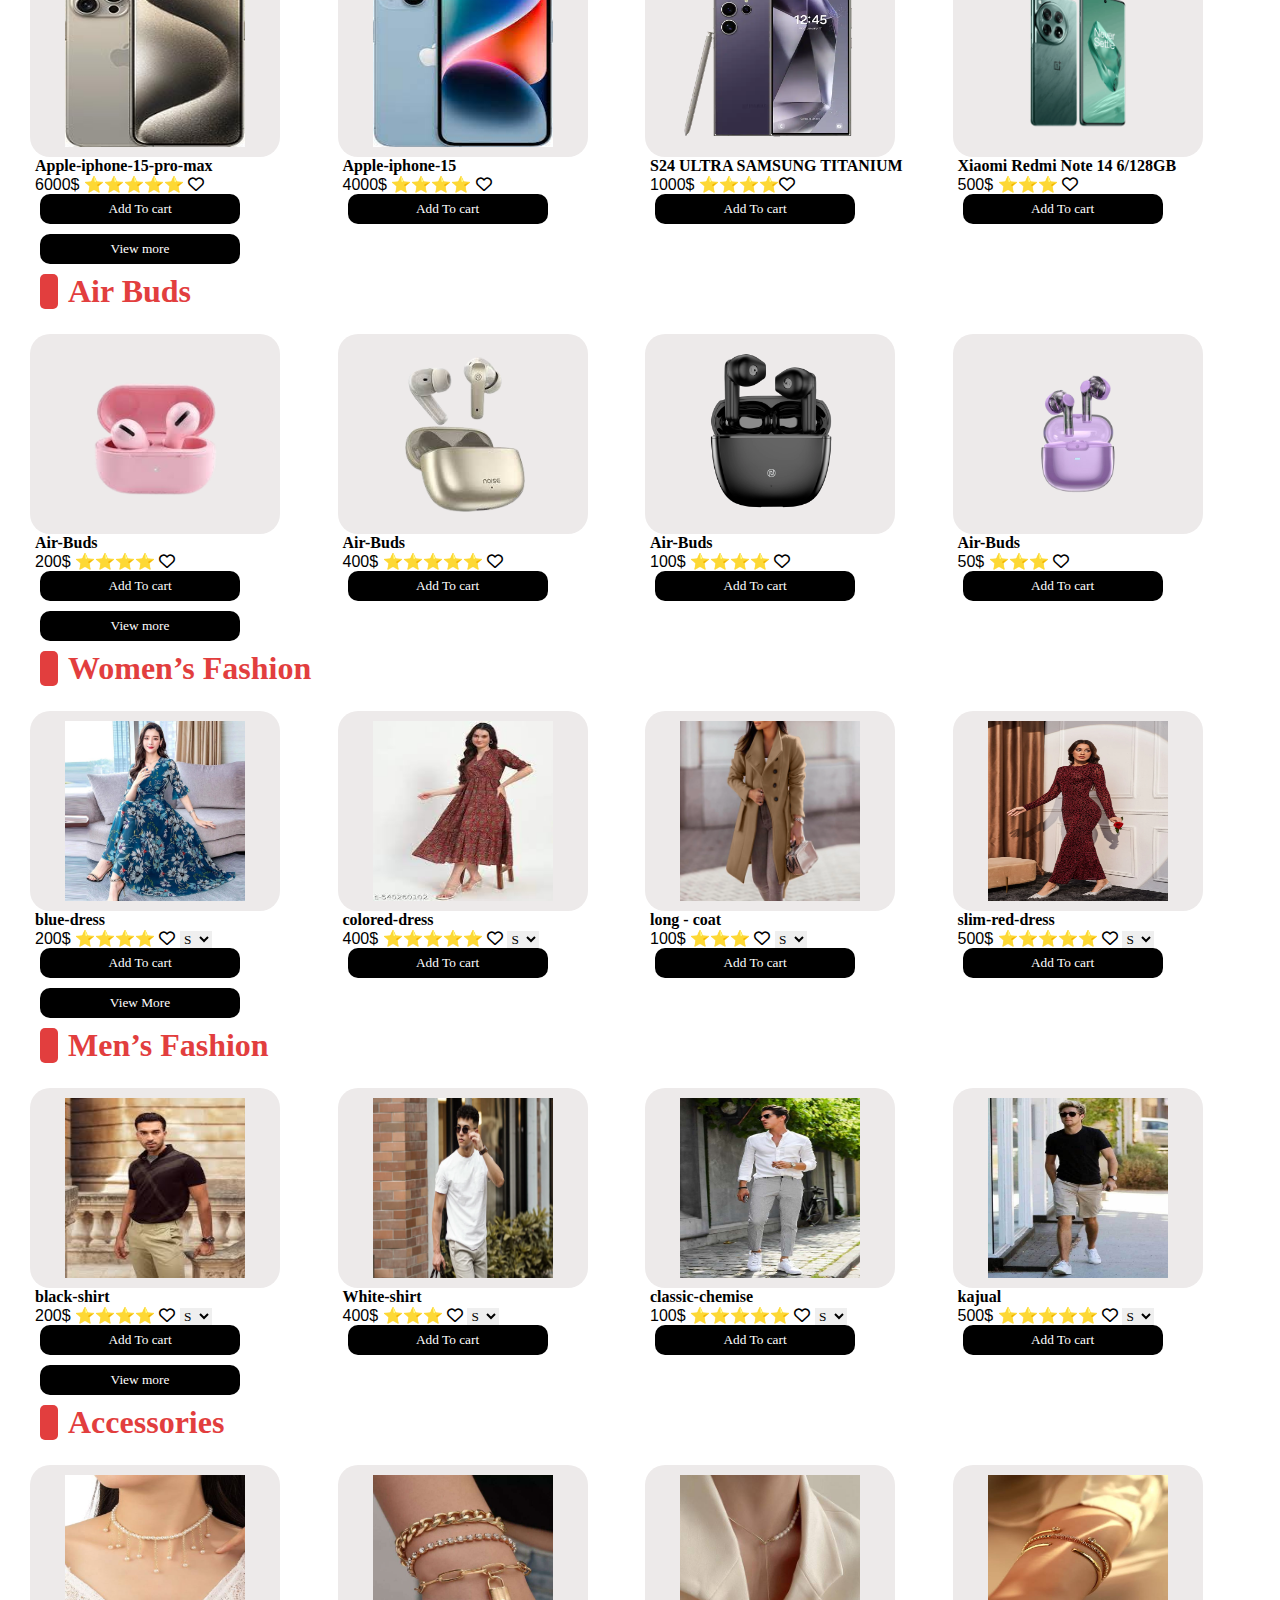
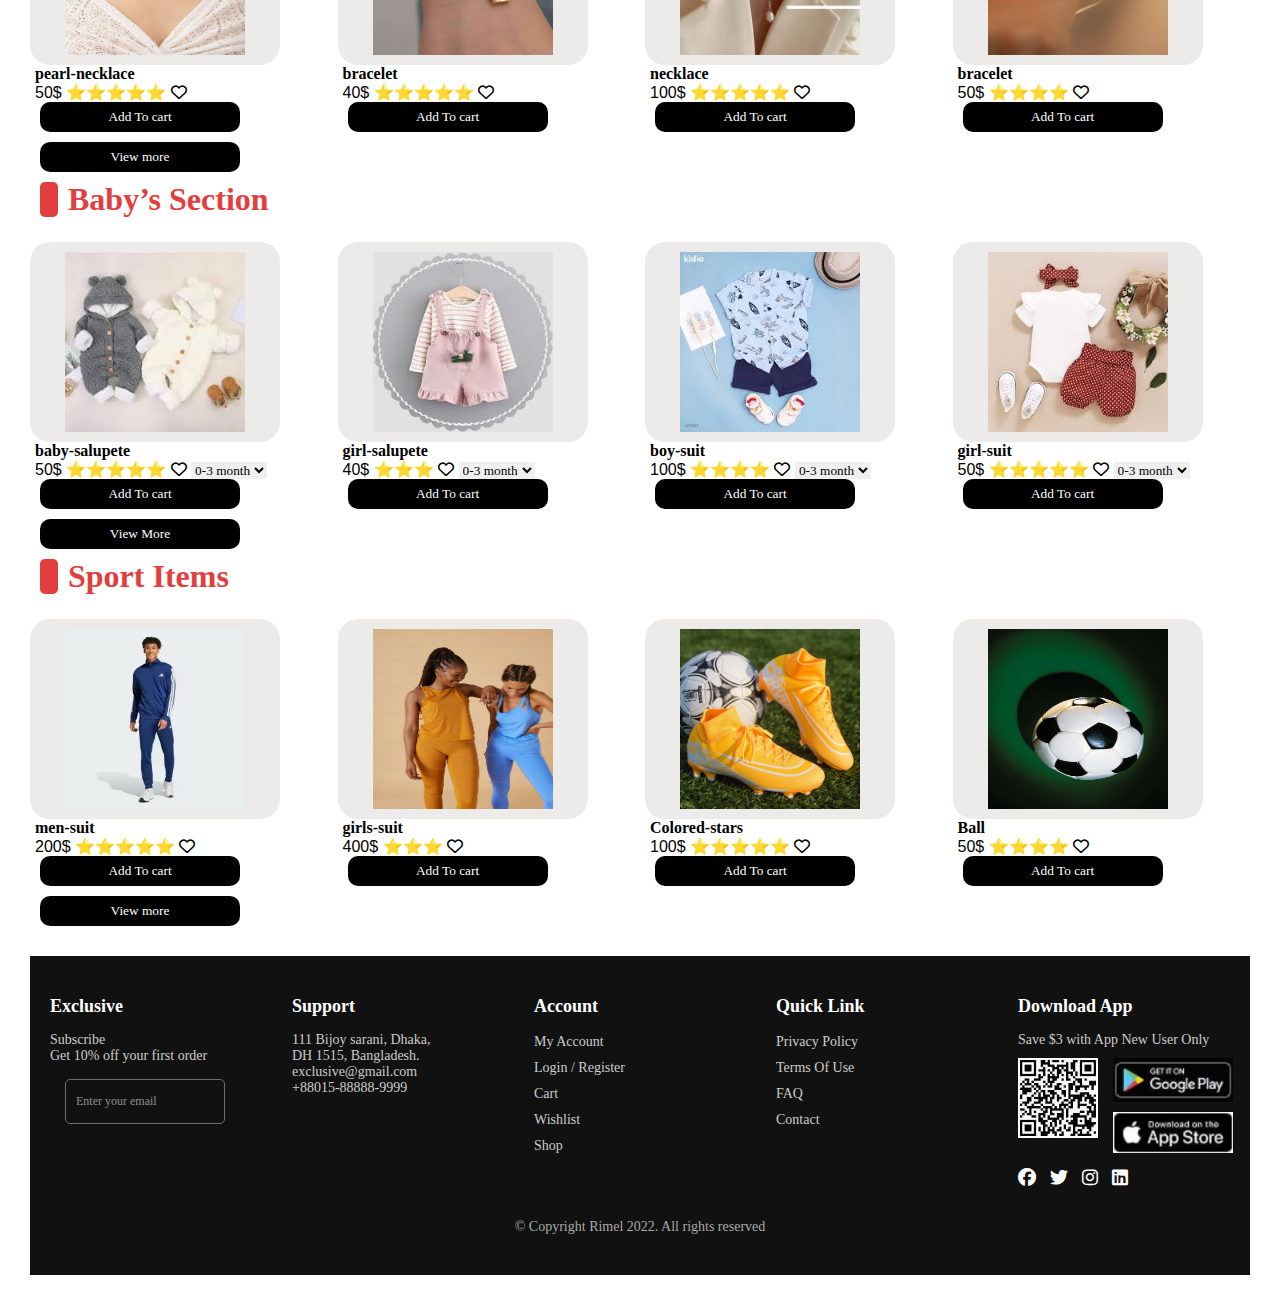
<file: view-product.html>
<!DOCTYPE html>
<html lang="en">

<head>
    <meta charset="UTF-8">
    <meta name="viewport" content="width=device-width, initial-scale=1.0">
    <title>Products</title>
    
    <link rel="stylesheet" href="css/header.css">
     <link rel="stylesheet" href="css/footer.css">
    <link rel="stylesheet" href="css/view_products.css">
          <link rel="stylesheet" href="https://cdnjs.cloudflare.com/ajax/libs/font-awesome/6.4.0/css/all.min.css">
          
</head>

<body>
      <div class="top">
        Summer Sale For All Swim Suits And Free Express Delivery - OFF 50%!
        <u> ShopNow</u>
        <div class="word">English<span>▾</span></div>
    </div>
    <div class="mid">
        <div class="logo">Exclusive</div>
     
        <div class="links">
             <a href="index.html">Home</a>
            <a href="#">Contact</a>
            <a href="#">About</a>
            <a href="Register.html" class="signUP">Sign Up</a>
        </div>


        <div class="icons">
            <div class="search">
                <input type="text" class="search-box" placeholder="What are you looking for?">
                <span class="search-icon">🔍</span>
            </div>
            <span class="icon">🤍</span>
            <div class="shopping">
            <span class="icon" id="shopping_icon">🛒</span>
            <mark>0</mark>
           </div>
           <span class="icon icon_setting" ><i id="setting_icon" class="fa-solid fa-bars"></i></span>
        </div>
      
              

          <div class="setting">
            <span class="delete_cart"><i id="DSetting" class="fa-solid fa-xmark"></i></span>
          <div class="links">
            <a href="#">Home</a>
            <a href="#">Contact</a>
            <a href="#">About</a>
            <a href="#" class="signUP">Sign Up</a>
         </div>
           <div class="search">
                <input type="text" class="search-box" placeholder="What are you looking for?">
                <span class="search-icon">🔍</span>
            </div>
        </div>
        
    </div>

 


    <div class="view-product">
        <div class="h_sec6">
            <div class="bar"></div>
            <h1>Categories</h1>
        </div>
        <!-- Categories -->
        <div class="container">
            <div class="category" id="img1">
                <img src="img/xiaomi-14t_1203.jpg" alt="">
                <div class="description">
                    <h4><a href="#smart-phones
            ">Smart Phones</a></h4>
                </div>
            </div>

            <div class="category" id="img2">
                <img src="img/samsung-galaxy-buds-live-lsa-17-scaled-545x300.jpg" alt="">
                <div class="description">
                    <h4> <a href="#air-buds">Earbuds</a></h4>
                </div>
            </div>

            <div class="category" id="img3">
                <img src="img/high-quality-clothes-women-fashion-40s-1024x683.png" alt="">
                <div class="description">
                    <h4> <a href="#woman">Women’s Fashion</a></h4>
                </div>
            </div>

            <div class="category" id="img4">
                <img src="img/images.jpeg" alt="">
                <div class="description">
                    <h4> <a href="#men">Men’s Fashion</a></h4>
                </div>
            </div>

            <div class="category" id="img5">
                <img src="img/model-career-kit-still-life_23-2150229753.avif" alt="">
                <div class="description">
                    <h4> <a href="#Accessories">Accessories</a></h4>
                </div>
            </div>

            <div class="category" id="img6">
                <img src="img/istockphoto-693436828-612x612.jpg" alt="">
                <div class="description">
                    <h4> <a href="#baby">Baby’s & Toys</a></h4>
                </div>
            </div>

            <div class="category" id="img7">
                <img src="img/WK13_24-MensSportswearEditLP-PLPBanner_MB-MensSportswearEdit.jpg" alt="">
                <div class="description">
                    <h4><a href="#sport">Sportswear</a></h4>
                </div>
            </div>
        </div>
        <!-- Smart phones section  -->
        <div class="h_sec6">
            <div class="bar"></div>
            <h1> Smart Phones</h1>
        </div>
        <div id="smart-phones">
            <div class="info">
                <div class="parent">
                    <img src="img/apple-iphone-15-pro-max-non-pta-default.jpg" alt="">
                </div>
                <p><b>Apple-iphone-15-pro-max</b><br>
                    6000$ ⭐⭐⭐⭐⭐
                     <i class="fa-slab fa-regular fa-heart"></i> 
                </p>
                <button>Add To cart</button>
            </div>

            <div class="info">
                <div class="parent">
                    <img src="img/images (1).jpeg" alt="">
                </div>
                <div>
                    <p><b>Apple-iphone-15</b><br>
                        4000$ ⭐⭐⭐⭐ <i class="fa-slab fa-regular fa-heart"></i> 
                        
                    </p>
                </div>
                <button>Add To cart</button>
            </div>




            <div class="info">
                <div class="parent">
                    <img src="img/titanium-violet-1.webp" alt="">
                </div>
                <div>
                    <p><b>S24 ULTRA SAMSUNG TITANIUM</b><br>
                        1000$ ⭐⭐⭐⭐<i class="fa-slab fa-regular fa-heart"></i> 
                    </p>
                </div>
                <button>Add To cart</button>
            </div>




            <div class="info">
                <div class="parent">
                    <img src="img/oneplus-12-brand.png" alt="">
                </div>

                <div>
                    <p><b> Xiaomi Redmi Note 14 6/128GB </b><br>
                        500$ ⭐⭐⭐ <i class="fa-slab fa-regular fa-heart"></i> 
                    </p>

                </div>
                <button>Add To cart</button>
            </div>
             <div id="view6">
                <button>View more</button></div>
        </div>
                <!-- Smart phones  hidden section  -->
        <div id="phones">
            <div class="info">
                <div class="parent">
                    <img src="img/images (6).jpeg" alt="">
                </div>
                <p><b>Apple-iphone-16</b><br>
                    6000$ ⭐⭐⭐⭐⭐
                     <i class="fa-slab fa-regular fa-heart"></i> 
                </p>
                <button>Add To cart</button>
            </div>

            <div class="info">
                <div class="parent">
                    <img src="img/images (5).jpeg" alt="">
                </div>
                <div>
                    <p><b>Apple-iphone-16</b><br>
                        4000$ ⭐⭐⭐⭐ <i class="fa-slab fa-regular fa-heart"></i> 
                        
                    </p>
                </div>
                <button>Add To cart</button>
            </div>




            <div class="info">
                <div class="parent">
                    <img src="img/images (4).jpeg" alt="">
                </div>
                <div>
                    <p><b>S24 ULTRA SAMSUNG TITANIUM</b><br>
                        1000$ ⭐⭐⭐⭐<i class="fa-slab fa-regular fa-heart"></i> 
                    </p>
                </div>
                <button>Add To cart</button>
            </div>




            <div class="info">
                <div class="parent">
                    <img src="img/images (3).jpeg" alt="">
                </div>

                <div>
                    <p><b> Xiaomi Redmi Note 14 6/128GB </b><br>
                        500$ ⭐⭐⭐ <i class="fa-slab fa-regular fa-heart"></i> 
                    </p>

                </div>
                <button>Add To cart</button>
            </div>
             <div class="view-less">
                <button>View Less</button></div>
        </div>
        <!-- air-buds section  -->
        <div class="h_sec6">
            <div class="bar"></div>
            <h1> Air Buds </h1>
        </div>
        <div id="air-buds">
            <div class="info">
                <div class="parent">
                    <img src="img/images__2_-removebg-preview.png" alt="">
                </div>
                <p><b>Air-Buds</b><br>
                    200$ ⭐⭐⭐⭐ <i class="fa-slab fa-regular fa-heart"></i> 
                </p>
                <button>Add To cart</button>
            </div>

            <div class="info">
                <div class="parent">
                    <img src="img/images__3_-removebg-preview.png" alt="">
                </div>
                <div>
                    <p><b>Air-Buds</b><br>
                        400$ ⭐⭐⭐⭐⭐ <i class="fa-slab fa-regular fa-heart"></i> 
                    </p>
                </div>
                <button>Add To cart</button>
            </div>




            <div class="info">
                <div class="parent">
                    <img src="img/256351_klwf70.webp" alt="">
                </div>
                <div>
                    <p><b>Air-Buds</b><br>
                        100$ ⭐⭐⭐⭐ <i class="fa-slab fa-regular fa-heart"></i> 
                    </p>
                </div>
                <button>Add To cart</button>
            </div>




            <div class="info">
                <div class="parent">
                    <img src="img/wiwu-pure-sound-tws-airbuds-removebg-preview.png" alt="">
                </div>

                <div>
                    <p><b> Air-Buds </b><br>
                        50$ ⭐⭐⭐ <i class="fa-slab fa-regular fa-heart"></i> 
                    </p>
                </div>
                <button>Add To cart</button>
            </div>
             <div id="view5">
                <button>View more</button></div>
        </div>
      
                <!-- air-buds  Hidden section  -->
     
        <div id="airbuds">
            <div class="info">
                <div class="parent">
                    <img src="img/61qmKprBUkL.jpg" alt="">
                </div>
                <p><b>Head Phone</b><br>
                    200$ ⭐⭐⭐⭐ <i class="fa-slab fa-regular fa-heart"></i> 
                </p>
                <button>Add To cart</button>
            </div>

            <div class="info">
                <div class="parent">
                    <img src="img/52275472629790.jpg" alt="">
                </div>
                <div>
                    <p><b>Head Phone</b><br>
                        400$ ⭐⭐⭐⭐⭐ <i class="fa-slab fa-regular fa-heart"></i> 
                    </p>
                </div>
                <button>Add To cart</button>
            </div>




            <div class="info">
                <div class="parent">
                    <img src="img/bluetoothheadphones-2048px-0876.jpg" alt="">
                </div>
                <div>
                    <p><b>Head Phone</b><br>
                        100$ ⭐⭐⭐⭐ <i class="fa-slab fa-regular fa-heart"></i> 
                    </p>
                </div>
                <button>Add To cart</button>
            </div>




            <div class="info">
                <div class="parent">
                    <img src="img/81f77FrUJmL._UF1000,1000_QL80_.jpg" alt="">
                </div>

                <div>
                    <p><b> Head Phone </b><br>
                        50$ ⭐⭐⭐ <i class="fa-slab fa-regular fa-heart"></i> 
                    </p>
                </div>
                <button>Add To cart</button>
            </div>
             <div class="view-less">
                <button>View Less</button></div>
        </div>
          <!-- women section  -->
        <div class="h_sec6">
            <div class="bar"></div>
            <h1> Women’s Fashion </h1>
        </div>
        <div id="woman">
            <div class="info">
                <div class="parent">
                    <img src="img/71akg37h8tL._UY1000_.jpg" alt="">
                </div>
                <p><b>blue-dress</b><br>
                    200$ ⭐⭐⭐⭐ <i class="fa-slab fa-regular fa-heart"></i> 
                    <select id="size" name="clothes">
                        <option value="">S</option>
                        <option value="">M</option>
                        <option value="">L</option>
                    </select>
                </p>
                <button>Add To cart</button>
            </div>

            <div class="info">
                <div class="parent">
                    <img src="img/images (2).jpeg" alt="">
                </div>
                <div>
                    <p><b>colored-dress</b><br>
                        400$ ⭐⭐⭐⭐⭐ <i class="fa-slab fa-regular fa-heart"></i> 
                        <select id="size" name="clothes">
                            <option value="">S</option>
                            <option value="">M</option>
                            <option value="">L</option>
                        </select>
                    </p>
                </div>
                <button>Add To cart</button>
            </div>




            <div class="info">
                <div class="parent">
                    <img src="img/2e8bee51-26e4-4636-a67e-c051fdf440cc.795552c5de9e16d043ef436200058cf7.webp" alt="">
                </div>
                <div>
                    <p><b>long - coat </b><br>
                        100$ ⭐⭐⭐ <i class="fa-slab fa-regular fa-heart"></i> 
                        <select id="size" name="clothes">
                            <option value="">S</option>
                            <option value="">M</option>
                            <option value="">L</option>
                        </select>
                    </p>
                </div>
                <button>Add To cart</button>
            </div>




            <div class="info">
                <div class="parent">
                    <img src="img/05E63F33-02CD-4F66-AA56-99A468838319_1200x.webp" alt="">
                </div>

                <div>
                    <p><b> slim-red-dress</b><br>
                        500$ ⭐⭐⭐⭐⭐ <i class="fa-slab fa-regular fa-heart"></i> 
                        <select id="size" name="clothes">
                            <option value="">S</option>
                            <option value="">M</option>
                            <option value="">L</option>
                        </select>

                    </p>

                </div>
                <button>Add To cart</button>
            </div>
             <div id="view4">
                <button>View More</button></div>
        </div>
          <!-- women hidden  section  -->
        <div id="woman2">
            <div class="info">
                <div class="parent">
                    <img src="img/Images3.png" alt="">
                </div>
                <p><b>blue-dress</b><br>
                    200$ ⭐⭐⭐⭐ <i class="fa-slab fa-regular fa-heart"></i> 
                    <select id="size" name="clothes">
                        <option value="">S</option>
                        <option value="">M</option>
                        <option value="">L</option>
                    </select>
                </p>
                <button>Add To cart</button>
            </div>

            <div class="info">
                <div class="parent">
                    <img src="img/Images4.png" alt="">
                </div>
                <div>
                    <p><b>colored-dress</b><br>
                        400$ ⭐⭐⭐⭐⭐ <i class="fa-slab fa-regular fa-heart"></i> 
                        <select id="size" name="clothes">
                            <option value="">S</option>
                            <option value="">M</option>
                            <option value="">L</option>
                        </select>
                    </p>
                </div>
                <button>Add To cart</button>
            </div>




            <div class="info">
                <div class="parent">
                    <img src="img/Images5.png" alt="">
                </div>
                <div>
                    <p><b>long - coat </b><br>
                        100$ ⭐⭐⭐ <i class="fa-slab fa-regular fa-heart"></i> 
                        <select id="size" name="clothes">
                            <option value="">S</option>
                            <option value="">M</option>
                            <option value="">L</option>
                        </select>
                    </p>
                </div>
                <button>Add To cart</button>
            </div>




            <div class="info">
                <div class="parent">
                    <img src="img/Images6.png" alt="">
                </div>

                <div>
                    <p><b> slim-red-dress</b><br>
                        500$ ⭐⭐⭐⭐⭐ <i class="fa-slab fa-regular fa-heart"></i> 
                        <select id="size" name="clothes">
                            <option value="">S</option>
                            <option value="">M</option>
                            <option value="">L</option>
                        </select>

                    </p>

                </div>
                <button>Add To cart</button>
            </div>
             <div class="view-less">
                <button>View Less</button></div>
        </div>
            <!-- men section  -->
        <div class="h_sec6">
            <div class="bar"></div>
            <h1> Men’s Fashion </h1>
        </div>
        <div id="men">
            <div class="info">
                <div class="parent">
                    <img src="img/download.jpeg" alt="">
                </div>
                <p><b>black-shirt</b><br>
                    200$ ⭐⭐⭐⭐ <i class="fa-slab fa-regular fa-heart"></i> 
                    <select id="size" name="clothes">
                        <option value="">S</option>
                        <option value="">M</option>
                        <option value="">L</option>
                    </select>
                </p>
                <button>Add To cart</button>
            </div>

            <div class="info">
                <div class="parent">
                    <img src="img/Frame_70_2defd3a4-5c30-4bd9-b0fd-d6fa2aee2d84.webp" alt="">
                </div>
                <div>
                    <p><b> White-shirt</b><br>
                        400$ ⭐⭐⭐ <i class="fa-slab fa-regular fa-heart"></i> 
                        <select id="size" name="clothes">
                            <option value="">S</option>
                            <option value="">M</option>
                            <option value="">L</option>
                        </select>
                    </p>
                </div>
                <button>Add To cart</button>
            </div>




            <div class="info">
                <div class="parent">
                    <img src="img/ab35d0c207b0cb4cff71b24db925591e.jpg" alt="">
                </div>
                <div>
                    <p><b>classic-chemise </b><br>
                        100$ ⭐⭐⭐⭐⭐ <i class="fa-slab fa-regular fa-heart"></i> 
                        <select id="size" name="clothes">
                            <option value="">S</option>
                            <option value="">M</option>
                            <option value="">L</option>
                        </select>
                    </p>
                </div>
                <button>Add To cart</button>
            </div>




            <div class="info">
                <div class="parent">
                    <img src="img/f0abd0deee2edca8b436804cd6fd1110.jpg" alt="">
                </div>

                <div>
                    <p><b> kajual</b><br>
                        500$ ⭐⭐⭐⭐⭐ <i class="fa-slab fa-regular fa-heart"></i> 
                        <select id="size" name="clothes">
                            <option value="">S</option>
                            <option value="">M</option>
                            <option value="">L</option>
                        </select>

                    </p>

                </div>
                <button>Add To cart</button>
            </div>
             <div id="view3">
                <button>View more</button></div>
        </div>
             <!-- men hidden  section  -->
        <div id="men2">
            <div class="info">
                <div class="parent">
                    <img src="img/image 2 28.png" alt="">
                </div>
                <p><b>black-shirt</b><br>
                    200$ ⭐⭐⭐⭐ <i class="fa-slab fa-regular fa-heart"></i> 
                    <select id="size" name="clothes">
                        <option value="">S</option>
                        <option value="">M</option>
                        <option value="">L</option>
                    </select>
                </p>
                <button>Add To cart</button>
            </div>

            <div class="info">
                <div class="parent">
                    <img src="img/image 2.png" alt="">
                </div>
                <div>
                    <p><b> long Coat</b><br>
                        400$ ⭐⭐⭐ <i class="fa-slab fa-regular fa-heart"></i> 
                        <select id="size" name="clothes">
                            <option value="">S</option>
                            <option value="">M</option>
                            <option value="">L</option>
                        </select>
                    </p>
                </div>
                <button>Add To cart</button>
            </div>




            <div class="info">
                <div class="parent">
                    <img src="img/image5.png" alt="">
                </div>
                <div>
                    <p><b>classic-chemise </b><br>
                        100$ ⭐⭐⭐⭐⭐ <i class="fa-slab fa-regular fa-heart"></i> 
                        <select id="size" name="clothes">
                            <option value="">S</option>
                            <option value="">M</option>
                            <option value="">L</option>
                        </select>
                    </p>
                </div>
                <button>Add To cart</button>
            </div>




            <div class="info">
                <div class="parent">
                    <img src="img/image 227.png" alt="">
                </div>

                <div>
                    <p><b> kajual</b><br>
                        500$ ⭐⭐⭐⭐⭐ <i class="fa-slab fa-regular fa-heart"></i> 
                        <select id="size" name="clothes">
                            <option value="">S</option>
                            <option value="">M</option>
                            <option value="">L</option>
                        </select>

                    </p>

                </div>
                <button>Add To cart</button>
            </div>
             <div class="view-less">
                <button>View Less</button></div>
        </div>
                <!-- Accessories  section  -->
        <div class="h_sec6">
            <div class="bar"></div>
            <h1> Accessories </h1>
        </div>
                <div id="Accessories">
            <div class="info">
                <div class="parent">
                    <img src="img/s1.jpg" alt="">
                </div>
                <p><b> pearl-necklace</b><br>
                    50$ ⭐⭐⭐⭐⭐ <i class="fa-slab fa-regular fa-heart"></i> 
                </p>
                <button>Add To cart</button>
            </div>

            <div class="info">
                <div class="parent">
                    <img src="img/s4.jpg" alt="">
                </div>
                <div>
                    <p><b>bracelet</b><br>
                        40$ ⭐⭐⭐⭐⭐ <i class="fa-slab fa-regular fa-heart"></i> 
                    </p>
                </div>
                <button>Add To cart</button>
            </div>




            <div class="info">
                <div class="parent">
                    <img src="img/s2.jpg" alt="">
                </div>
                <div>
                    <p><b>necklace</b><br>
                        100$ ⭐⭐⭐⭐⭐  <i class="fa-slab fa-regular fa-heart"></i> 
                        
                    </p>
                </div>
                <button>Add To cart</button>
            </div>




            <div class="info">
                <div class="parent">
                    <img src="img/s5.jpg" alt="">
                </div>

                <div>
                    <p><b> bracelet </b><br>
                        50$ ⭐⭐⭐⭐ <i class="fa-slab fa-regular fa-heart"></i> 
                    </p>
                </div>
                <button>Add To cart</button>
            </div>
             <div id="view2">
                <button>View more</button></div>
        </div>
                   <!-- Accessories hidden section  -->
        
                <div id="Accessories2">
            <div class="info">
                <div class="parent">
                    <img src="img/m1.jpg" alt="">
                </div>
                <p><b> bronze watch</b><br>
                    50$ ⭐⭐⭐⭐⭐ <i class="fa-slab fa-regular fa-heart"></i> 
                </p>
                <button>Add To cart</button>
            </div>

            <div class="info">
                <div class="parent">
                    <img src="img/m2.jpg" alt="">
                </div>
                <div>
                    <p><b>watch</b><br>
                        40$ ⭐⭐⭐⭐⭐ <i class="fa-slab fa-regular fa-heart"></i> 
                    </p>
                </div>
                <button>Add To cart</button>
            </div>




            <div class="info">
                <div class="parent">
                    <img src="img/m4.jpg" alt="">
                </div>
                <div>
                    <p><b>sun glasses</b><br>
                        100$ ⭐⭐⭐⭐⭐  <i class="fa-slab fa-regular fa-heart"></i> 
                        
                    </p>
                </div>
                <button>Add To cart</button>
            </div>




            <div class="info">
                <div class="parent">
                    <img src="img/m6.jpg" alt="">
                </div>

                <div>
                    <p><b> sun glasses </b><br>
                        50$ ⭐⭐⭐⭐ <i class="fa-slab fa-regular fa-heart"></i> 
                    </p>
                </div>
                <button>Add To cart</button>
            </div>
             <div class="view-less">
                <button>View Less</button></div>
        </div>
                        <!-- baby section   -->
        <div class="h_sec6">
            <div class="bar"></div>
            <h1> Baby’s Section </h1>
        </div>
                <div id="baby">
            <div class="info">
                <div class="parent">
                    <img src="img/b4.jpg" alt="">
                </div>
                <p><b>baby-salupete</b><br>
                    50$  ⭐⭐⭐⭐⭐ <i class="fa-slab fa-regular fa-heart"></i> 
                      <select id="size" name="clothes">
                            <option value="">0-3 month</option>
                            <option value="">3-6 month</option>
                            <option value="">6-9 month</option>
                        </select>
                </p>
                <button>Add To cart</button>
            </div>

            <div class="info">
                <div class="parent">
                    <img src="img/b5.jpg" alt="">
                </div>
                <div>
                    <p><b>girl-salupete</b><br>
                        40$  ⭐⭐⭐ <i class="fa-slab fa-regular fa-heart"></i> 
                          <select id="size" name="clothes">
                            <option value="">0-3 month</option>
                            <option value="">3-6 month</option>
                            <option value="">6-9 month</option>
                        </select>
                    </p>
                </div>
                <button>Add To cart</button>
            </div>
            <div class="info">
                <div class="parent">
                    <img src="img/b6.jpg" alt="">
                </div>
                <div>
                    <p><b>boy-suit</b><br>
                        100$  ⭐⭐⭐⭐ <i class="fa-slab fa-regular fa-heart"></i> 
                          <select id="size" name="clothes">
                            <option value="">0-3 month</option>
                            <option value="">3-6 month</option>
                            <option value="">6-9 month</option>
                        </select>
                    </p>
                </div>
                <button>Add To cart</button>
                 </div>

                    <div class="info">
                <div class="parent">
                    <img src="img/b7.jpg" alt="">
                </div>

                <div>
                    <p><b> girl-suit </b><br>
                        50$  ⭐⭐⭐⭐⭐ <i class="fa-slab fa-regular fa-heart"></i> 
                          <select id="size" name="clothes">
                            <option value="">0-3 month</option>
                            <option value="">3-6 month</option>
                            <option value="">6-9 month</option>
                        </select>
                    </p>
                </div>
                <button>Add To cart</button>
            </div>
           
                 <div id="view1">
                <button>View More</button></div>

 
        </div>
         <!-- baby hidden section   -->
                <div id="baby2">
            <div class="info">
                <div class="parent">
                    <img src="img/g1.jpg" alt="">
                </div>
                <p><b>baby-salupete</b><br>
                    50$  ⭐⭐⭐⭐⭐ <i class="fa-slab fa-regular fa-heart"></i> 
                      <select id="size" name="clothes">
                            <option value="">0-3 month</option>
                            <option value="">3-6 month</option>
                            <option value="">6-9 month</option>
                        </select>
                </p>
                <button>Add To cart</button>
            </div>

            <div class="info">
                <div class="parent">
                    <img src="img/g2.jpg" alt="">
                </div>
                <div>
                    <p><b>girl-salupete</b><br>
                        40$  ⭐⭐⭐ <i class="fa-slab fa-regular fa-heart"></i> 
                          <select id="size" name="clothes">
                            <option value="">0-3 month</option>
                            <option value="">3-6 month</option>
                            <option value="">6-9 month</option>
                        </select>
                    </p>
                </div>
                <button>Add To cart</button>
            </div>




            <div class="info">
                <div class="parent">
                    <img src="img/she.jpg" alt="">
                </div>
                <div>
                    <p><b>boy-suit</b><br>
                        100$  ⭐⭐⭐⭐ <i class="fa-slab fa-regular fa-heart"></i> 
                          <select id="size" name="clothes">
                            <option value="">0-3 month</option>
                            <option value="">3-6 month</option>
                            <option value="">6-9 month</option>
                        </select>
                    </p>
                </div>
                <button>Add To cart</button>
            </div>




            <div class="info">
                <div class="parent">
                    <img src="img/g3.jpg" alt="">
                </div>

                <div>
                    <p><b> girl-suit </b><br>
                        50$  ⭐⭐⭐⭐⭐ <i class="fa-slab fa-regular fa-heart"></i> 
                          <select id="size" name="clothes">
                            <option value="">0-3 month</option>
                            <option value="">3-6 month</option>
                            <option value="">6-9 month</option>
                        </select>
                    </p>
                </div>
                <button>Add To cart</button>
            </div>
 
            <div class="view-less">
                <button>View Less</button></div>
        </div>
         <!-- Sports section  -->
             <div class="h_sec6">
            <div class="bar"></div>
            <h1> Sport Items </h1>
        </div>
        <div id="sport">
            <div class="info">
                <div class="parent">
                    <img src="img/JI8859_21_model.avif" alt="">
                </div>
                <p><b>men-suit</b><br>
                    200$ ⭐⭐⭐⭐⭐ <i class="fa-slab fa-regular fa-heart"></i> 
                </p>
                <button>Add To cart</button>
            </div>

            <div class="info">
                <div class="parent">
                    <img src="img/premium_photo-1664885647983-772bde237f43.jpeg" alt="">
                </div>
                <div>
                    <p><b>girls-suit</b><br>
                        400$ ⭐⭐⭐ <i class="fa-slab fa-regular fa-heart"></i> 
                    </p>
                </div>
                <button>Add To cart</button>
            </div>




            <div class="info">
                <div class="parent">
                    <img src="img/Luxury-Football-Shoes-Men-AG-Spike-Children-Broken-Nails-Sports-Football-Training-Shoes.avif" alt="">
                </div>
                <div>
                    <p><b>Colored-stars</b><br>
                        100$ ⭐⭐⭐⭐⭐ <i class="fa-slab fa-regular fa-heart"></i> 
                    </p>
                </div>
                <button>Add To cart</button>
            </div>




            <div class="info">
                <div class="parent">
                    <img src="img/football.webp" alt="">
                </div>

                <div>
                    <p><b> Ball </b><br>
                        50$ ⭐⭐⭐⭐ <i class="fa-slab fa-regular fa-heart"></i> 
                    </p>
                </div>
                <button>Add To cart</button>
            </div>
             <div id="view">
                <button>View more</button></div>
        </div>
                 <!-- Sports hidden section   -->
    
        <div id="sport2">
            <div class="info">
                <div class="parent">
                    <img src="img/JI8859_21_model.avif" alt="">
                </div>
                <p><b>men-suit</b><br>
                    200$ ⭐⭐⭐⭐⭐ <i class="fa-slab fa-regular fa-heart"></i> 
                </p>
                <button>Add To cart</button>
            </div>

            <div class="info">
                <div class="parent">
                    <img src="img/premium_photo-1664885647983-772bde237f43.jpeg" alt="">
                </div>
                <div>
                    <p><b>girls-suit</b><br>
                        400$ ⭐⭐⭐ <i class="fa-slab fa-regular fa-heart"></i> 
                    </p>
                </div>
                <button>Add To cart</button>
            </div>




            <div class="info">
                <div class="parent">
                    <img src="img/Luxury-Football-Shoes-Men-AG-Spike-Children-Broken-Nails-Sports-Football-Training-Shoes.avif" alt="">
                </div>
                <div>
                    <p><b>Colored-stars</b><br>
                        100$ ⭐⭐⭐⭐⭐ <i class="fa-slab fa-regular fa-heart"></i> 
                    </p>
                </div>
                <button>Add To cart</button>
            </div>




            <div class="info">
                <div class="parent">
                    <img src="img/football.webp" alt="">
                </div>

                <div>
                    <p><b> Ball </b><br>
                        50$ ⭐⭐⭐⭐ <i class="fa-slab fa-regular fa-heart"></i> 
                    </p>
                </div>
                <button>Add To cart</button>
            </div>
             <div class="view-less">
                <button>View Less</button></div>
        </div></div>
        </div>
    </div>
     <!-- ----------------Aya -------------------------- -->
  <footer class="footer">
    <div class="footer-container">
      
      <div class="footer-col">
        <h3>Exclusive</h3>
        <p>Subscribe</p>
        <p>Get 10% off your first order</p>


        <div class="email-input">
    <input type="email" placeholder="Enter your email">
  </div>
        
      </div>

      
      <div class="footer-col">
        <h3>Support</h3>
        <p>111 Bijoy sarani, Dhaka,<br> DH 1515, Bangladesh.</p>
        <p>exclusive@gmail.com</p>
        <p>+88015-88888-9999</p>
      </div>

     
      <div class="footer-col">
        <h3>Account</h3>
        <ul>
          <li><a href="#">My Account</a></li>
          <li><a href="#">Login / Register</a></li>
          <li><a href="#">Cart</a></li>
          <li><a href="#">Wishlist</a></li>
          <li><a href="#">Shop</a></li>
        </ul>
      </div>

      
      <div class="footer-col">
        <h3>Quick Link</h3>
        <ul>
          <li><a href="#">Privacy Policy</a></li>
          <li><a href="#">Terms Of Use</a></li>
          <li><a href="#">FAQ</a></li>
          <li><a href="#">Contact</a></li>
        </ul>
      </div>

    
      <div class="footer-col">
        <h3>Download App</h3>
        <p>Save $3 with App New User Only</p>

        <div class="app-section">
          <img src="images/QRcode.jpg" alt="QR Code" class="qr">

          <div class="app-links">
            <img src="images/google play.jpg" alt="Google Play">
            <img src="images/App store.jpg" alt="App Store">
            
        </div>
    </div>

        <div class="social-icons">
          <a href="#"><i class="fa-brands fa-facebook"></i></a>
          <a href="#"><i class="fa-brands fa-twitter"></i></a>
          <a href="#"><i class="fa-brands fa-instagram"></i></a>
          <a href="#"><i class="fa-brands fa-linkedin"></i></a>
        </div>
      </div>
    </div>

    <div class="footer-bottom">
      <p>© Copyright Rimel 2022. All rights reserved</p>
    </div>
  </footer>


    <script src="https://cdn.jsdelivr.net/npm/bootstrap@5.3.3/dist/js/bootstrap.bundle.min.js"></script>
   
    <script src="script/header.js"></script>
   <script src="script/Explore_sec.js"></script>

</body>
</html>
</file>
<file: css/Explore_sec.css>
.d6 {
     margin: 30px; 

   
}

/* Header Bar */
.bar {
    height: 35px;
    width: 18px;
    border-radius: 5px;
    background-color: rgb(226, 62, 62);
    margin: 10px;
}
.h_sec6 {
    display: flex;
    align-items: center;
    color: rgb(226, 62, 62);
    margin-bottom: 15px;

}

#txt1 {
    margin-bottom: 30px;
    
}
/* Products Grid */
.products {
    display: grid;
    grid-template-columns: repeat(4, auto);
    gap: 40px;
    padding: 30px;
    margin: 10px;
    justify-content: center;
}

.products img {
    padding: 30px;
    max-width: 100%;
    height: 170px;
}

.product:hover img {
    transform: scale(1.1);
}

/*  Product Card */
.product {
    width: 100%;
    min-height: 280px;
    position: relative;
    border-radius: 6px;
    overflow: hidden;
    transition: 0.3s ease;
    text-align: center;
    padding-bottom: 10px;
}
.products-container {
    background-color: rgb(235, 233, 233);
    padding: 20px;
    border-radius: 6px;
    position: relative;
}

.products-container img {
    max-width: 100%;
    height: 170px;
}


.products-container:hover {
    box-shadow: 5px 8px 20px rgb(142, 35, 35);
    
}

/* Hidden Add-to-Cart */
.hidden-txt {
    display: none;
    justify-content: center;
    align-items: center;
}
.products-container:hover .hidden-txt {

    display:block;
    position: absolute;
    transition: all 0.4s ease;
    bottom: 0;
    width: 250px;
}
.hidden-txt button {
    width: 100%;
    height: 30px;
    background-color: black;
    color: white;
    font-weight: bold;

}
.hidden-txt button:hover {
    background-color: #5850b1;
}
.product p {
    margin: 10px 0 5px;
    font-weight: bold;
    color: #222;
}

.product span {
    color: #d31111;
    font-size: 14px;
}
.products-container {
    display: flex;
    flex-direction: column;
    align-items: center;
    gap: 8px;
    justify-content: center;
    padding: 10px;
}
/* icons  of products */

.products .product .products-container .icons {
  position: absolute;
  top: 10px;
  right: 10px;
  display: flex; 
  flex-direction: column; 
  gap: 8px;
  color: red;
}
.icons :active{
    color: #d31111;
}

/* View Button */
.view_btn {
    color: white;
    background-color: rgb(226, 62, 62);
    width: 180px;
    height: 40px;
    border: none;
    border-radius: 6px;
    margin: 20px auto;
    display: block;
    font-size: 14px;
    font-weight: bold;
}
.view_btn a{
 text-decoration: none;
 color:white;
}
.view_btn:hover {
    background-color: rgb(180, 50, 50);
}
.new {
    position: absolute;
    top: 10px;
    left: 10px;
    background-color: rgb(63, 228, 33);
    color: white;
    font-size: 12px;
    padding: 3px 8px;
    border-radius: 4px;
    text-align: center;
}

/* Color Options */
.color-option {
    display: flex;
    gap: 10px;
    margin-top: 10px;
    justify-content: center;
}

.color-option input[type="radio"] {
  appearance:unset;
    width: 18px;
    height: 18px;
    border-radius: 50%;
    border: 2px solid #141414;
}
.color-option input[type="radio"]#color1,#color3,#color5,#color7:checked   {
  outline: 2px solid #141414;
  outline-offset: 2px;
  transform: scale(1.1); /* slightly bigger */
}
#color1,#color4,#color6,#color8{
background-color: #d31111;

}
#color2,#color5{
background-color: #222;
}
#color3 {
    background: yellow;
}
#color7{
    background-color: rgb(7, 63, 7);
}
.new_arrival{
    display: grid;
    grid-template-columns: repeat(4, auto);
    grid-template-rows: repeat(4,auto);
    gap: 20px;
    padding: 30px;
    margin: 30px;
    justify-content: center;
}
.new_arrival img {
    justify-content: center;
    align-items: center;
   
}
.arrival{
    background-color: rgba(0, 0, 0);
    
}
#A1{
    position: relative;
background-color: black;
    grid-column: 1/3;
    grid-row: 1/4;
}
#A1 img {
    height: 500px;
    width: 500px;
}
#A2 img {
    width: 600px;
    height: 250px;
}
#A3 img {
    width: 300px;
    height: 230px;
}
#A4 img {
    width: 300px;
    height: 230px;
}
#A2{
    position: relative;
    grid-column: 3/5;
  grid-row: 1/2;
  height: 250px;
}
#A3{
    position: relative;
    grid-column: 3/4;
grid-row: 2/5;
 height: 230px;
  
}
#A4{
    position: relative;
    background-color: black;
    grid-column: 4/5;
    grid-row: 2/5;
     height: 230px;
 
}
.txt2{
    color: white;
    position: absolute;
     left: 10px;
     margin-top: 300px;

}
.txt3,.txt4,.txt5{
    position: absolute;
    color:white;
    left: 10px;
    margin-top: 100px;
   
}
.arrival a{
    color: white;
}
.sec6-icons {
  display: flex;
  justify-content: center;
  align-items: center;
  gap: 100px;
  margin: 40px 0;
}

.icon-box-container {
    display: flex;
    flex-direction: column;
    align-items: center;
    gap: 8px;
    justify-content: center;
    padding: 10px;
}
.icon-box {
  background-color: rgb(73, 72, 72);
    border: 12px solid #afafaf;
  background-color: #000000;
  width: 80px;
  height: 80px;
  display: flex;
  align-items: center;
  justify-content: center;
  border-radius: 50%;
}

.icon-heading {
font-weight: 600;
font-style: Bold;
font-size: 20px;
line-height: 28px;

}

.icon-sub-heading {
font-weight: 400;
font-style: Regular;
font-size: 14px;
line-height: 21px;
letter-spacing: 0%;
text-align: center;

}

.icon-box img {
    max-width: 100%;
  height: auto;
}


/* Responsive section */
@media (max-width: 1024px) {
    .products {
        grid-template-columns: repeat(2, 1fr);
        gap: 30px;
        justify-content: center;
        align-items: center;
    }
    .hidden-txt button{
        width:100%
    }
    .new_arrival{
         grid-template-columns: repeat(2, 1fr);
         grid-template-rows: repeat(4,1fr);
         justify-content: center;
         margin-left: 120px;
    
    }
    
    .arrival{
        width: 400px;
        height: 200px;
        justify-content: center;
    }
    
    #A1{
        grid-column: 1/3;
    grid-row: 1/3;
    }
    #A1 img ,#A2 img {
    width: 200px;
    height: 200px;
    }
    #A2{
    grid-column: 1/3;
    grid-row: 2/3;
    }
   .txt2{
    margin-top: 50px;
   }
    #A3{
          grid-column: 1/3;
    grid-row: 3/4;
    }
    #A4{
          grid-column: 1/3;
    grid-row: 4/5;
    }
    .sec6-icons{
        display: block;
    }

}


@media (max-width: 600px) {
    body {
        margin: 20px;
    }

    .products {
        grid-template-columns: 1fr;
        gap: 20px;
         justify-content: center;
    }

    .product {
        min-height: auto;
        padding-bottom: 20px;
    }

    .hidden-txt button {
        height: 45px;
        width:100%;
       
    }
    .new_arrival{
     margin-right: 100px;
    }
   .sec6-icons{
        display: block;
    }
   
}
</file>
<file: css/Flash_Sales.css>
* {
  border: 0;
  margin: 0;
  box-sizing: border-box;
  font-family: Georgia, "Times New Roman", Times, serif;
}
/* /////////Login/Register ////////// */
.Login_Register_container {
  width: 100%;
  height: 80vh;
  position: relative;


}
.header_container{
   height: 100vh; 
 background-image:url(../images/view3.jpg);
  background-position: center center;
  background-repeat: no-repeat;
  background-size:cover ;
}
.header_container .mid{
  background-color: rgba(0, 0, 0, 0.01);
}

.Login_Register_body {
  position: absolute;
  top: 50%;
  left: 50%;
  transform: translate(-50%, -50%);
  width: auto;
  padding: 20px;
  padding-left: 30px;
  height: auto;
  min-height: 440px;
  border-radius: 20px;
  backdrop-filter: blur(30px);
  box-shadow: 0px 0px 30px rgba(227, 228, 237, 0.37);
  border: 2px solid rgba(225, 225, 225, 0.18);
}
button,
a,
i {
  cursor: pointer;
}

.Login_Register_body center button,
.Login_Register_body form input {
  padding: 10px 20px;
  margin-top: 10px;
}
.Login_Register_body form input::placeholder{
  color: black;
}
 a {
  color: white;
  text-decoration: none;
  font-size: 20px;
}
.Login_Register_body center button{
  border-radius: 20px;
  border: 0;
}
.black a {
  color: black;
}
.colourful {
  background-color: rgba(225, 225, 225, 0.18);
  color: white;
}

.Login_Register_body form input{
  outline: 0;
  border-top: 0;
  border-left: 0;
  border-right: 0;
  border-bottom: 1px solid black;
  /* color: wheat; */
  background: transparent;
}
.Login_Register_body center nav {
  margin: 20px 0;

  margin-left: -13px;
}
.Login_Register_body center nav a {
  padding: 5px;
  border-radius: 50%;
  margin-left: 10px;
  background-color:rgba(225, 225, 225, 0.18);
}
.Login_Register_body center nav a i {
  color: white;
}
.Login_Register_body .end {
  position: absolute;
  bottom: 0;
}
.Login_Register_body .end button {
  background-color: rgba(225, 225, 225, 0.18);;
  color: white;
  font-size: 20px;
  margin: auto;
  padding: 7px 60px;
}
.Login_Register_body .end button:hover {
  background-color: rgba(0, 0, 0, 0.9);
}
.Login_Register_body i:hover {
  background-color: rgba(225, 225, 225, 0.18);;
  color: white;
}

/* //////////Flash_Sales ////////////////// */
.Flash_Sales_container {
  width: 80%;
  margin: auto;
  padding-top: 10px;
}
.viewMore_button{
 margin-top: 50px;
 padding: 8px 50px;
 border-radius: 10px;
 font-size: 18px;
 color: brown;
 border: 1px solid brown;
 cursor: pointer;
 transition: 1s;
}
.viewMore_button:hover{
  transform: scale(1.1);
  background-color: brown;
  color: white;
}
.Flash_Sales {
  display: grid;
  grid-template-columns: repeat(4, 24%);
  grid-gap: 50px 5%;
}
.Flash_Sales_parent {
  transition: 1s;
}
.Flash_Sales_parent:hover {
  transition: 1s;
  transform: scale(1.1);
}
.Flash_Sales_child {
  position: relative;
  width: 220px;
  height: 220px;
  background-color: rgba(225, 225, 225, 0.5);
  transition: 1s;
  padding-top: 20px;
}
.Flash_Sales_child img {
  width: 80%;
  height: 80%;
  margin-left: 20px;
  /* margin-top: 10px; */
  position: absolute;
}
.Flash_Sales_overlay {
  position: absolute;
  width: 220px;
  margin: auto;
  height: 220px;
  top: 0;
  left: 0;
  display: flex;
  position: relative;
  padding: 10px;
}
.Flash_Sales_overlay div {
  position: absolute;
  right: 10px;
}
.Flash_Sales_overlay div i{
  border-radius: 50px;
  margin-bottom: 5px;
  padding: 4px;
    background-color: white;
}
.Flash_Sales_overlay div i:hover {
  cursor: pointer;

}
.Flash_Sales_overlay p {
  width: 50px;
  height: 20px;
  background-color: brown;
  color: white;
  padding-left: 10px;
  border-radius: 5px;
}
.Flash_Sales_overlay button {
  position: absolute;
  bottom: 20px;
  width: 220px;
  left: 0;
  background-color: black;
  color: white;
  height: 25px;
  cursor: pointer;
  opacity: 0;
}
.Flash_Sales_overlay button:hover{
  background-color:  #5850b1;
}
.Flash_Sales_parent:hover button {
  opacity: 1;
}
.Flash_Sales_child2 div i {
  color: gold;
}
.Flash_Sales_child2 span s,
.Flash_Sales_child2 div span {
  color: grey;
}
.Flash_Sales_title p {
  position: relative;
  left: 18px;
  color: brown;
}
.Flash_Sales_title div {
  display: flex;
}
.Flash_Sales_title table {
  margin-top: -13px;
  margin-left: 90px;
}
.Flash_Sales_title table tr th {
  font-family: "Lucida Sans", "Lucida Sans Regular", "Lucida Grande",
    "Lucida Sans Unicode", Geneva, Verdana, sans-serif;
  font-weight: bold;
  font-size: 25px;
}
.Flash_Sales_title table tr td {
  font-size: 12px;
}
.Flash_Sales_title h2 {
  font-family: Arial, Helvetica, sans-serif;
  margin: 10px;
  margin-left: -2px;
  word-spacing: 2px;
  letter-spacing: 1px;
}
.Flash_Sales_title p::before {
  content: "";
  border: 5px solid brown;
  height: 10px;
  position: absolute;
  left: -18px;
  bottom: 0;
  border-radius: 2px;
}



/* /////////cart///////////////// */
.cart {
  position: fixed;
  top: 0;
  right: 0;
  width: 30%;
  height: 100%;
  background-color: white;
  box-shadow: -2px 0 10px rgba(0, 0, 0, 0.1);
  padding: 50px 20px 40px;
  z-index: 100;
  overflow: auto;
 display: none;
}

.delete_cart i {
  margin-left: 95%;
  cursor: pointer;
  font-size: 20px;
}
.delete_cart i:hover {
  color: brown;
}

.cart_child {
  display: flex;
  justify-content: space-between;
}
.cart_child .cart_info div span {
  cursor: pointer;
  margin-left: 3px;
}
.cart_child .fa-trash {
  margin-top: 20px;
  margin-right: 2px;
  cursor: pointer;
}
.cart_child img {
  width: 60px;
  height: auto;
}
.cart h2 {
  text-align: center;
}

.cart button {
  padding: 10px;
  margin-top: 10px;
  width: 100%;
  word-spacing: 2px;
  border-radius: 10px;
  cursor: pointer;
}
.cart button:hover {
  background-color: rgba(0, 0, 0, 0.4);
}
.cart_info div {
  border: 1px solid black;
  border-radius: 2px;
  padding-right: 1px;
  width: 60px;
}
.cart_info p {
  font-size: 13px;
}
.cart_info div .counter {
  border: 1px solid black;
  padding-left: 3px;
  padding-right: 3px;
}


@media screen and (max-width: 767px) {
  .Flash_Sales {
    display: grid;
    grid-template-columns: repeat(1, 80%);
    margin-left: 30px
  }
    


}

@media (min-width: 768px) and (max-width: 1024px) {
  .Flash_Sales {
    display: grid;
    grid-template-columns: repeat(3, 30%);
    grid-gap: 50px 8%;
  }
 
}

@media screen and (max-width: 1024px) {

.cart{
  width: auto;
}


} 
/* .categories */
/* ----------------------Aya ----------------------------------------- */
    .categories {
      display: flex;
      align-items: center;      
      margin: 20px 50px 5px;
    }

     .categories span {
  position: relative;
  left: 18px;
  color: brown;
}
    .categories span::before{
  content: "";
  border: 5px solid brown;
  height: 10px;
  position: absolute;
  left: -18px;
  bottom: 0;
  border-radius: 2px;
}

    .brown-box {
      background-color: brown;
      padding: 3px 7px;            
       border-radius: 3px;          
      height: 30px;
    }

    .h2 {
      margin: 20px 50px;
      font-size: 28px;
      font-weight: bold;
    }

    .categories-container {
    

      position: relative;      
      
      margin: 0 50px;
    }

    .big-box {
      display: grid;
      grid-template-columns: repeat(6, 1fr);
      gap: 20px;
      flex: 1;         
    }

    .box {
      border: 1px solid #ddd;
      padding: 20px 10px;
      text-align: center;
      border-radius: 5px;
      transition: 0.3s;
      display: flex;
      flex-direction: column;
      align-items: center;
      justify-content: center;
      cursor: pointer;
    }

    .box i {
      width: 50px;
      height: 50px;
      margin-bottom: 10px;
      font-size: 30px;
      padding-top: 10px;
    }

    .box p {
      margin: 0;          
      font-size: 14px;
    
    }

    .box:hover {
      background: brown;
      color: #fff;
      border-color: brown;
    }

    .arrows {
      position: absolute;
      top: -50px;             
      right: 0;               
      display: flex;          
      gap: 10px;
    }

    .arrows button {
      background: #fff;
      border: 1px solid #ddd;
      padding: 10px 14px;
      cursor: pointer;
      border-radius: 50%;
      transition: 0.3s;
      
    }

    .arrows button:hover {
      background: brown;
      color: #fff;
    }

    #camera {
      background-color: brown;
      color: white;
    }

    /* --------- Responsive --------- */

    @media (max-width: 1200px) {
      .big-box {
        grid-template-columns: repeat(3, 1fr);
      }
    }

    @media (max-width: 768px) {
      .categories, h2, .categories-container {
        margin: 0 20px;
      }
      .categories{
        font-size: 15px;
      }
      .big-box {
        grid-template-columns: repeat(2, 1fr);
      }
    }

    @media (max-width: 480px) {
      .big-box {
        grid-template-columns: 1fr;
      }
    }

/* -------------------------------Hode ---------------------------------------------------------- */
.section5{
    font-family:Arial, Helvetica, sans-serif;
    width: 80%;
    height: 100vh;
    padding-top:20px ;
    margin: 40px;
    text-transform: capitalize;
}
 .month{
    padding-top: 10px;
    height: 30px;;
    border-radius: 5px ;
    border-left: 15px solid rgb(224, 90, 90);
    color:rgb(224, 90, 90) ;
    padding-left: 40px;
}
 .btnview{
    display: flex;
    justify-content: space-between;
    align-items: center;
    margin-bottom: 20px;
  
}
.btnview button{
    padding: 5px 30px;
    margin-top: 30px;
    background-color: rgb(175, 71, 71);
    cursor: pointer;
    font-size: 18px;
    color: white;
    transition: 1s;
}
.btnview button:hover{
 background-color: brown;
 transform: scale(1.1);
}
.section5 .head{
    padding-top:30px ;
}
.section5 .head .btn{
    background-color: #e74c3c;
    color: #fff;
    border: none;
    padding: 10px 16px;
}
.section5_images{
    padding-top: 50px;
    display: grid;
    grid-template-columns: repeat(4,24%);
    grid-gap: 0 10px ;
}
.section5_images img{
    height: 100px;
    width: 100px;
    
}
.section5_child{
  padding-top:20px ;
  /* display: relative; */
  height: auto;
  background-color: rgba(225,225,225,0.18);
  border-radius:10px ;
}

.desc{
display: block;
  padding-top: 10px;
    /* padding-top: 100px; */
}

.jacket:hover,.bags:hover,.shelf:hover,.rgb:hover{
    transform: scale(1.1);
}

.section5_child .icons{
    position: absolute;
    top: 10px;
    right: 10px;
    display: flex;
    flex-direction: column;
    opacity: 0;
    transition: opacity 0.3s ease-in-out;
    gap: 8px;
}
.section5_child .icons p{
    margin: 0;
    cursor: pointer;
    font-size: 18px;
    color: #333;
    background: #fff;
    border-radius: 50%;
   padding: 6px;
    display: flex;
    align-items: center;
    justify-content: center;
    box-shadow: 0 2px 6px rgba(0, 0, 0, 0.15);
    transition: transform 0.2s;
}
.section5_child .icons p:hover{
transform: scale(1.1);
}
.section5_child:hover {
 cursor: pointer;
}
.section5_child:hover .icons{
 
    opacity: 1;
}
.section5{
  margin: auto;
  width: 80%;
}
/* ----------------Speaker-------------------------------- */



.nprice{
    color: rgb(225, 19, 19);
    padding-left: 10px;
}
.oprice{
     color: rgb(95, 98, 97);
     padding-left: 10px;
    text-decoration: line-through;
}
.icon1,.icon2,.icon3,.icon4{
    padding-left: 210px;
}

.jbl{
  margin-top: 50px;
  height: 500px;
  width: 100%;
  min-height: 200px;
  padding: 10px;
  background-color: black;
  display: flex;
  justify-content: space-around;
  color: white;
  font-size: 30px;
}
.jbl .speaker .title {
 color: green;
 font-size: 15px;
}

.jbl  img{
  width: 500px;
  height: 500px;
  transform: scaleX(-1);
 
}
.speak:hover{
  transform: scale(1.1);
   cursor: pointer;

}
.jbl .speaker button {
  background: linear-gradient(135deg, #00cc44, #009933);
padding: 5px 30px;
font-size: 18px;
border: 0;
 color: white;
  border-radius: 10px
}
.jbl .speaker button:hover{
  cursor: pointer;
  box-shadow: 1px 1px  3px 5px rgb(29, 190, 29);
  

}

.speaker h2{
 text-shadow:  10px 10px 5px green;
}

  .flextimer{   
    display: flex;
    /* width: 250px; */
    justify-content: space-around;
  }
 .time {
    width: 60px;
    height: 60px;
    border-radius: 50%;
     background-color: white;
    color: black;
    text-align: center;
  }
  .time p{
    color: black;
  }
  .time .circle{
    /* margin-top: -10px; */
    font-size: 12px;
  }
  .d6{
    margin-top: 300px;
  }
  @media screen and (max-width: 1024px){
    .d6{
      margin-top: 700px;
    }
    .jbl{
      display: flex;
      flex-direction: column;
      height: auto;

    }
     .btnview{
      display: block;
     
     }
     .jbl img{
      height: 400px;
      width: 400px;
      margin-left: 10px;
     }
    .section5_images{
      display: grid;
      grid-template-columns: repeat(2,49%);
    gap: 10px;
    }

  }
  @media (max-width:600px){
      .jbl img{
      height: 200px;
      width: 250px;
      margin-left: 10px;
     }
  }
</file>
<file: css/header.css>
* {
  border: 0;
  margin: 0;
  box-sizing: border-box;
  font-family: Georgia, "Times New Roman", Times, serif;
}

/* /////////////header //////////*/

.top {
  background-color: black;
  position: relative;
  color: white;
  text-align: center;
  font-size: 14px;
  padding: 5px;
  cursor: default;
}
.word {
  position: absolute;
  right: 70px;
  top: 50%;
  transform: translateY(-50%);
  font-size: 14px;
  cursor: default;
  display: flex;
  align-items: center;
  gap: 5px;
}
.mid {
  background: white;
  border-bottom: 1px solid #ddd;
  padding: 15px 40px;
  display: flex;
  justify-content: space-between;
  align-items: center;
}
.logo {
  font-size: 22px;
  font-weight: bold;
}
.links {
  display: flex;
  gap: 40px;
}
.links a {
  text-decoration: none;
  color: black;
  font-size: 16px;
}
.links a:hover {
  text-decoration: underline;
}
.icons {
  display: flex;
  align-items: center;
  gap: 15px;
}
.search {
  position: relative;
}
.search-box {
  padding: 6px 30px 6px 10px;
  border: 1px solid #ccc;
  border-radius: 5px;
  font-size: 14px;
}
.search-icon {
  position: absolute;
  right: 8px;
  top: 50%;
  transform: translateY(-50%);
  font-size: 16px;
  color: #666;
  pointer-events: none;
}
.icon {
  font-size: 18px;
  cursor: pointer;
}
.icons .shopping {
    position: relative;
}
.icons .shopping .icon{
    position: absolute;
    top: -12px;
}
.icons .shopping mark{
    position: absolute;
    left: 20px;
    background-color:white;
    color: brown;
}

/* ///////////setting///////////////////// */
.setting {
  position: fixed;
  top: 0;
  right: 0;
  width: auto;
  height: 100%;
  background-color: white;
  box-shadow: -2px 0 10px rgba(0, 0, 0, 0.1);
  padding: 50px 20px 40px;
  z-index: 1000;
  overflow: auto;
 display: none;
}
.icon_setting{
  margin-left: 30px;
  font-size: 20px;
  margin-top: 10px;
 display:none;
}
.setting .links {
  display:flex;
  flex-direction: column;
  text-align: center;
  align-items: center;
  margin-top:20px ;
} 
.delete_cart i {
  margin-left: 95%;
  cursor: pointer;
  font-size: 20px;
}
.delete_cart i:hover {
  color: red;
}
/* ///////////////////////////////////////////////// */ 

@media screen and (max-width: 1024px) {
 .icon_setting{
  display: block;
 }
.cart{
  width: auto;
}
.links{
  display: none;
}
.word{
  display: none;
}
.icons .search{
  display: none;
}
.setting .search{
  margin-top: 100px;
}
.icon{
   width: 80%;
}

}
</file>
<file: css/footer.css>
.footer {
  background-color: #111;
  color: #fff;
  padding: 40px 20px; 
  width: 100%;
  margin-top: 30px;
}

.footer-container {
  display: flex;
  justify-content: space-between;
  flex-wrap: wrap;
  gap: 30px;
}

.footer-col {
  flex: 1;
  min-width: 200px;
}

.footer-col h3 {
  margin-bottom: 15px;
  font-size: 18px;
}

.footer-col p,
.footer-col a {
  font-size: 14px;
  color: #ccc;
  text-decoration: none;
}

.footer-col ul {
  list-style: none;
  padding: 0;
}

.footer-col ul li {
  margin-bottom: 8px;
}

.subscribe-box {
  display: flex;
  margin-top: 10px;
}

.subscribe-box input {
  padding: 8px;
  border: none;
  outline: none;
}

.subscribe-box button {
  background: #e91e63;
  border: none;
  color: white;
  padding: 8px 12px;
  cursor: pointer;
}


.app-section {
  display: flex;
  align-items: flex-start;
  gap: 15px;
  margin-top: 10px;
}

.qr {
  width: 100px;
  height: auto;
}

.app-links {
  display: flex;
  flex-direction: column;
  gap: 10px;
}

.app-links img {
  width: 120px;
  height: auto;
}


.social-icons {
  margin-top: 15px;
}

.social-icons a {
  color: #fff;
  margin-right: 10px;
  font-size: 18px;
}

.footer-bottom {
  text-align: center;
  margin-top: 30px;
  font-size: 14px;
  color: #aaa;
}

  .email-input{
    width: 160px; 
  }
  .email-input{
    display: flex;
    margin: 15px;
   
  }
  .email-input button{
  color: rgb(0, 255, 94);
    margin-left: 15px;
   background-color:  #111;

  }
  .email-input input{
    width:100%;
    padding:14px 10px;
    border:1px solid #6e6e6e;
    border-radius:5px;
    background:transparent;
    color:#fff;
    font-size:12px;
    
  }
  .email-input input::placeholder{
    color:#8f8f8f
}
  .email-input input:focus{
    border-color:#bdbdbd;
    box-shadow:0 0 0 3px rgba(255,255,255,.08);
  }
</file>
<file: css/ListandBanner.css>
body {
  font-family: Arial, sans-serif;
  margin: 0;
  max-width: 100%;
  box-sizing: border-box;
}
.container {
  display: grid;
  grid-template-columns: 18vw 1fr;
  gap: 2vw;
  margin: 3vw auto;
  border-top: 0.5px solid rgba(0,0,0,0.2);
  width: 82%;
}
.list {
  background: #fff;
  padding: 1vw;
  border-right: 0.5px solid rgba(0,0,0,0.2);
}
.list ul {
  list-style: none;
  margin: 0;
  padding: 0;

}
.list li {
  padding: 0.6vw 0;
  cursor: pointer;
  font-family: 'Poppins', sans-serif;
  font-size: 1.1vw;
  text-align: left;
  display: flex;
  justify-content: space-between;
  align-items: center;
  transition: all 0.3s ease;
}
.list li:hover {
  background: rgb(180, 154, 204);
  color: white;
  opacity: 0.9;
  padding-left: 0.5vw;
}
.submenu {
  display: none;
  padding-left: 1vw;
  font-size: 0.9vw;
}
.submenu li {
  padding: 0.4vw 0;
}

.banner {
  background-color: black;
  color: white;
  display: flex;
  align-items: center;
  justify-content: center;
  position: relative;
  margin-top: 2vw;
}

.banner-text {
  width: 33%;
  display: flex;
  flex-direction: column;
  justify-content: center;
  gap: 1vw;
  margin-left: 5vw;
}

.banner h2 {
  font-size: 2.5vw;
  letter-spacing: 0.1em;
  word-spacing: 0.7vw;
  font-family: 'Inter', sans-serif;
  margin: 0;
}

.banner p {
  font-size: 1vw;
  margin: 0 0 0.4vw -0.5vw;
  font-family: 'Poppins', sans-serif;
}

.banner a {
  color: #ffffff;
  text-decoration: none;
  font-family: 'Poppins', sans-serif;
  font-size: 1vw;
  display: inline-flex;
  align-items: center;
  gap: 0.5vw;
  padding-bottom: 0.1vw;
  border-bottom: 1px solid #f5f5f5;
  width: fit-content;
  transition: all 0.3s ease;
}

.banner a:hover {
  color: white;
  opacity: 0.9;
  padding-left: 0.5vw;
  background: rgb(111, 110, 112);
}

.banner a img {
  width: 1vw;
  height: auto;
}

.circles {
  position: absolute;
  bottom: 2vw;
  left: 50%;
  transform: translateX(-50%);
  display: flex;
  justify-content: center;
  align-items: center;
}

.iphone-logo {
  width: 31vw;
  margin-left: 3.8vw;
}

.apple-logo {
  width: 3.5vw;
  vertical-align: middle;
  margin-right: 1vw;
}
@media screen and (max-width: 768px) {
  .container {
    grid-template-columns: 1fr;
  }

  .list {
    border-right: none;
    border-bottom: 0.5px solid rgba(0,0,0,0.2);
    text-align: center;
  }

  .banner {
    flex-direction: column;
    text-align: center;
  }

  .banner-text {
    width: 100%;
    align-items: center;
  }

  .banner h2 {
    font-size: 4.5vw;
  }

  .banner p {
    font-size: 2.8vw;
  }

  .banner a {
    font-size: 2.8vw;
  }

  .banner a img {
    width: 3vw;
  }

  .circles {
    width: 100%;
    justify-content: center;
    margin-top: 10px;
  }

  .iphone-logo {
    width: 60%;
    margin: 2vw auto;
    display: block;
  }

  .apple-logo {
    width: 6vw;
  }
}

@media screen and (max-width: 480px) {
  .list {
    width: 90%;
    margin: 5vw auto;
  }

  .banner {
    width: 95%;
    padding: 3vw;
  }

  .banner h2 {
    font-size: 6vw;
  }

  .banner p {
    font-size: 3.5vw;
  }

  .iphone-logo {
    width: 70%;
  }

  .apple-logo {
    width: 7vw;
  }
}
</file>
<file: css/view_products.css>
body{
    margin: 30px;
}
.bar {
    height: 35px;
    width: 18px;
    border-radius: 5px;
    background-color: rgb(226, 62, 62);
    margin: 10px;
}
.h_sec6 {
    display: flex;
    align-items: center;
    color: rgb(226, 62, 62);
    margin-bottom: 15px;
}
/* Container */
.container {
  display: grid;
  grid-template-columns: repeat(2,1fr);
  gap: 20px;
  padding: 20px;
  width: 100%;
}

/* Category Card */
.category {
  width: 100%;
  position: relative;
  overflow: hidden;
  border-radius: 15px;
}

.category img {
  width: 100%;
  height: 300px;
  object-fit:fill;
  display: block;
  border-radius: 15px;
}

/* Hover effect */
.category:hover {
  transform: translateY(-8px);
  box-shadow: 0 10px 25px rgba(160, 36, 36, 0.405) ;
}

.category:hover img {
  transform: scale(1.1);
}

/* Text  */
.description {
  position: absolute;
  top: 50%;
  left: 50%;
  color: #fff;
  font-size: xx-large;
  text-align: center;
  opacity: 0;
}
.description a {
  color: white;             
  text-decoration: none;    
}

.category:hover .description{
  opacity: 1;
  transform: translate(-50%, -50%) scale(1.1);
}
/* acssessories img */
#img5 {
  grid-column: 1 / 3;
}

#img5 img {
  height: 300px;
}
#smart-phones,#air-buds,#woman,#men,#Accessories,#baby,#sport{
    display: grid;
   grid-template-columns: repeat(4, 1fr);
    gap: 10px;
 
}
/* image div */
.parent{
background-color: rgb(237, 234, 234);
width: 250px;
border-radius: 20px;
text-align: center;
line-height: 10px;

}
.parent img{
    width: 200px;
    height: 200px;
    padding: 10px;
}
/* product card */
.info p{
  font-family: Arial, Helvetica, sans-serif;
  margin-left: 5px;
}
.info button,.view-less button,#view button,#view1 button, #view2 button,
#view3 button, #view4 button ,#view5 button ,#view6 button {
    background-color: black;
    color: white;
    border-radius: 10px;
    width: 200px;
    height: 30px;
    margin-left: 10px;
}
.info:hover button{
    background-color: rgba(167, 53, 53);
}
/* shadow for the image  */
.parent:hover{
    box-shadow: 5px 5px 5px rgba(167, 53, 53, 0.671);
}
.parent:hover img{
      transform: scale(1.1);
}
.info  i:active ,.view-more:hover button  {
    color: red;
}

#sport2, #baby2, #Accessories2, #woman2, #men2, #phones, #airbuds{
  display: none; 
  gap: 20px;
  margin-top: 20px;
  grid-template-columns: repeat(4, 1fr);
}


@media  (max-width: 1024px) {
  .container,
  #smart-phones, #air-buds, #woman, #men, #Accessories, #baby, #sport,
  #sport2, #baby2, #Accessories2, #woman2, #men2, #phones, #airbuds{
    grid-template-columns: repeat(2, 1fr); 
    padding: 20px;
    width: 100%;
  }
    #smart-phones, #air-buds, #woman, #men, #Accessories, #baby, #sport,
  #sport2, #baby2, #Accessories2, #woman2, #men2, #phones, #airbuds{
    margin-left: 70px;
   
  }
  
}

@media (max-width: 600px) {
  .container,
  #smart-phones, #air-buds, #woman, #men, #Accessories, #baby, #sport,
  #sport2, #baby2, #Accessories2, #woman2, #men2, #phones, #airbuds {
    grid-template-columns: 1fr;
    padding: 10px;
    width: 100%;
   
  }
   #smart-phones, #air-buds, #woman, #men, #Accessories, #baby, #sport,
  #sport2, #baby2, #Accessories2, #woman2, #men2, #phones, #airbuds{
    margin-left: 50px;
     width: 350px;
  }
   .category{
  grid-column-start: 1;
  grid-column-end: 1;
}

* {
  border: 0;
  margin: 0;
  box-sizing: border-box;
   
}
}
</file>
